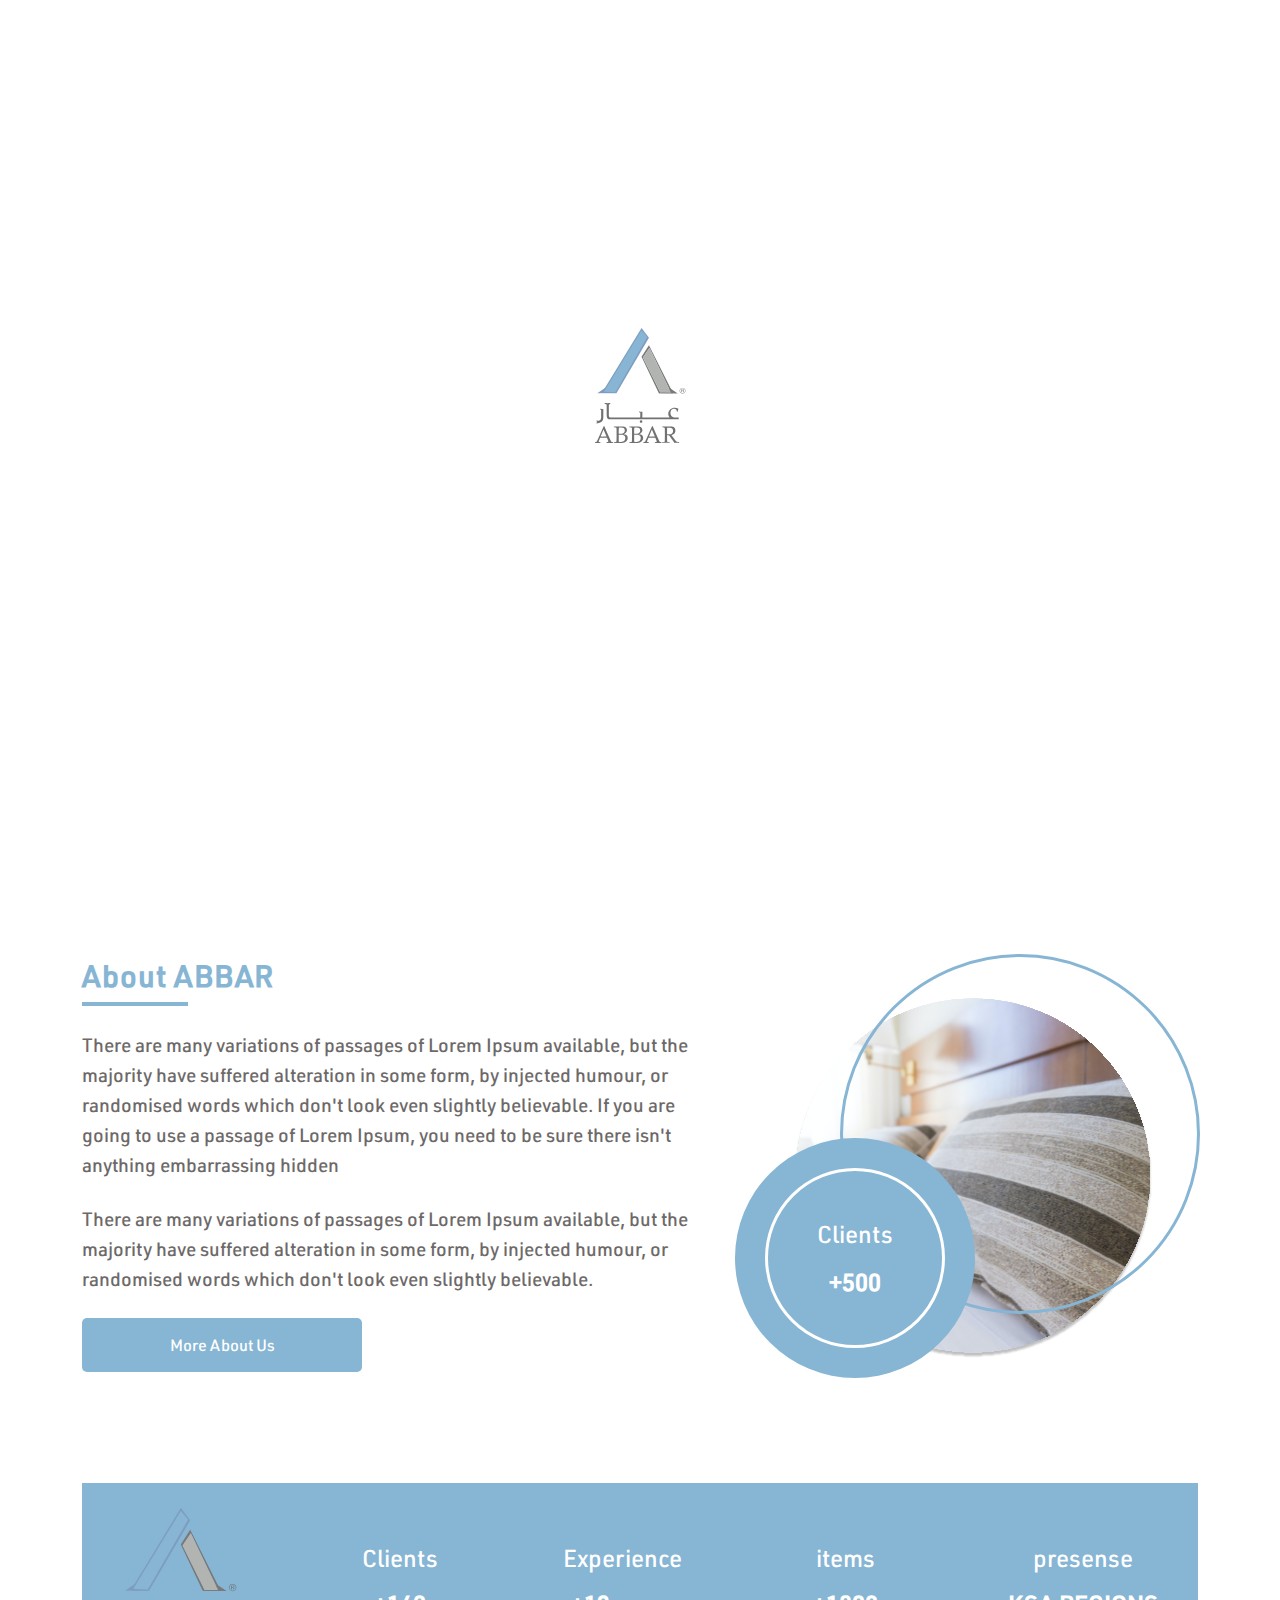
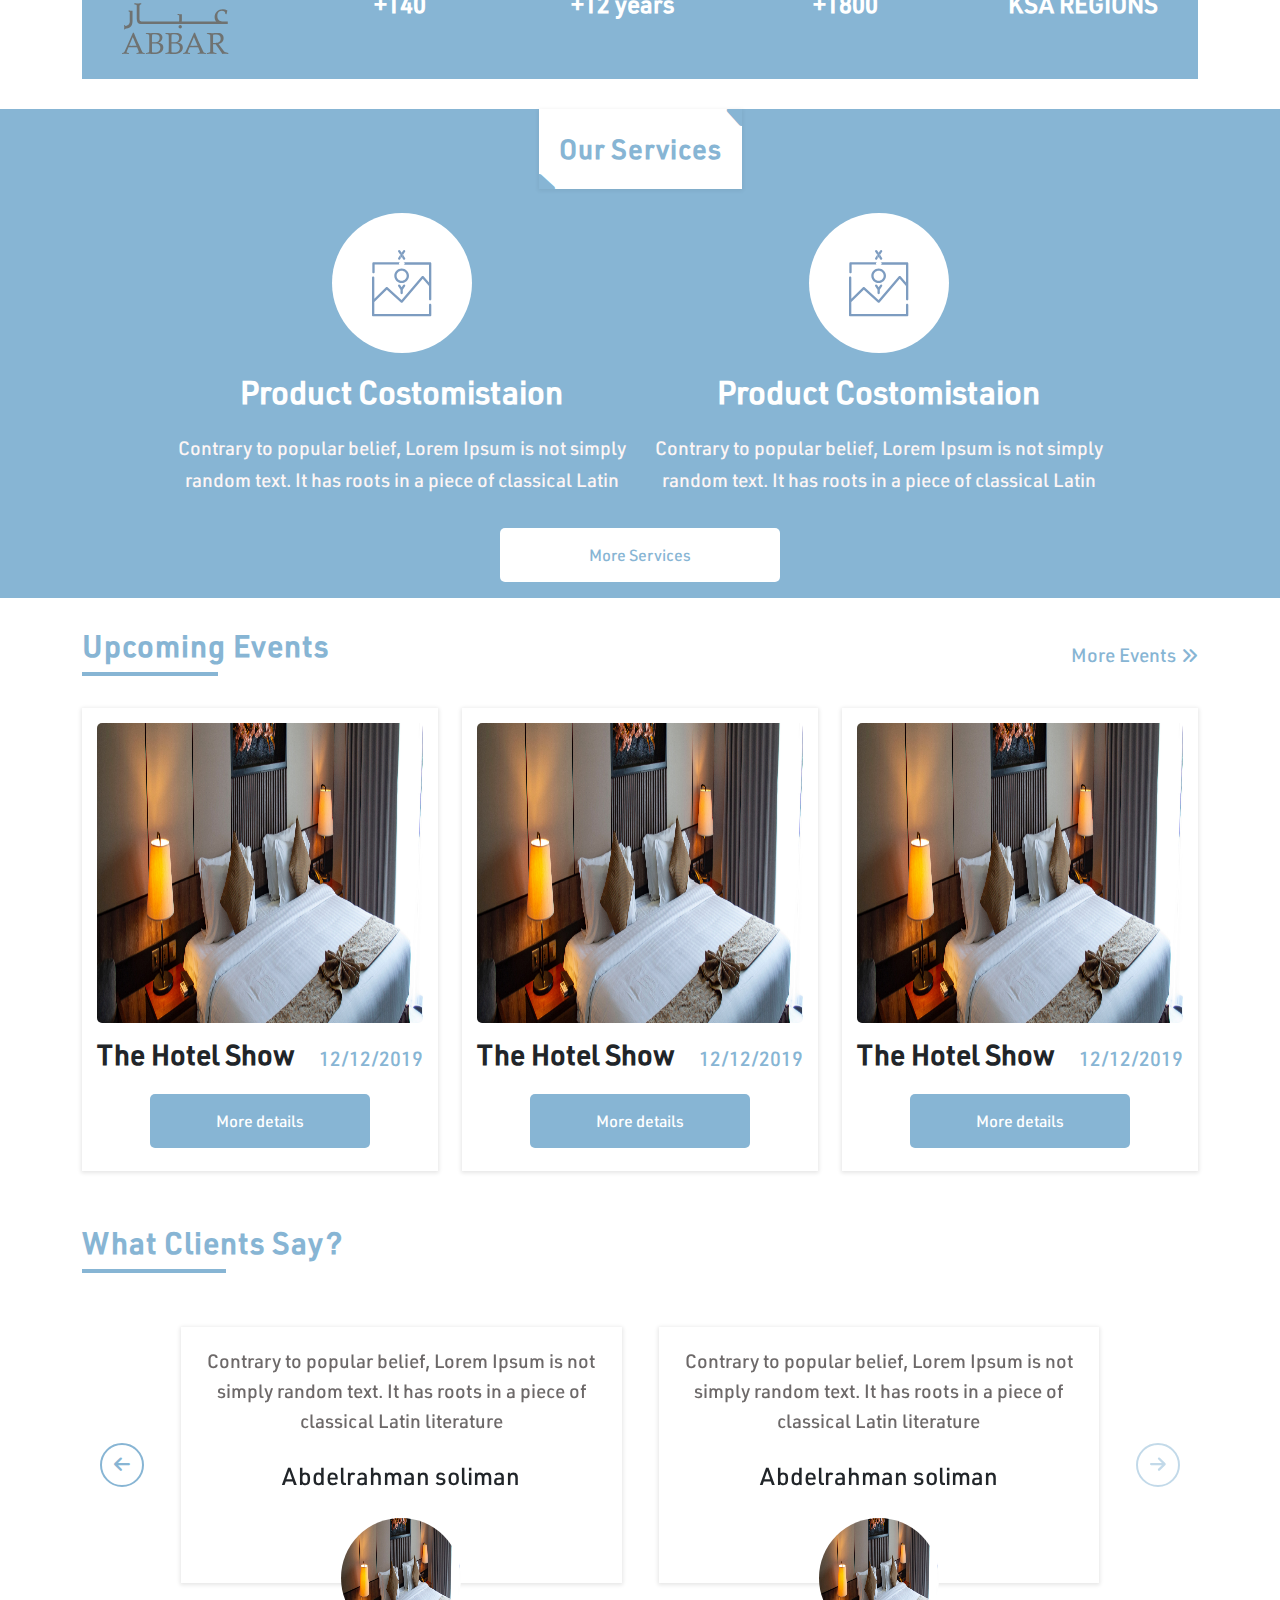
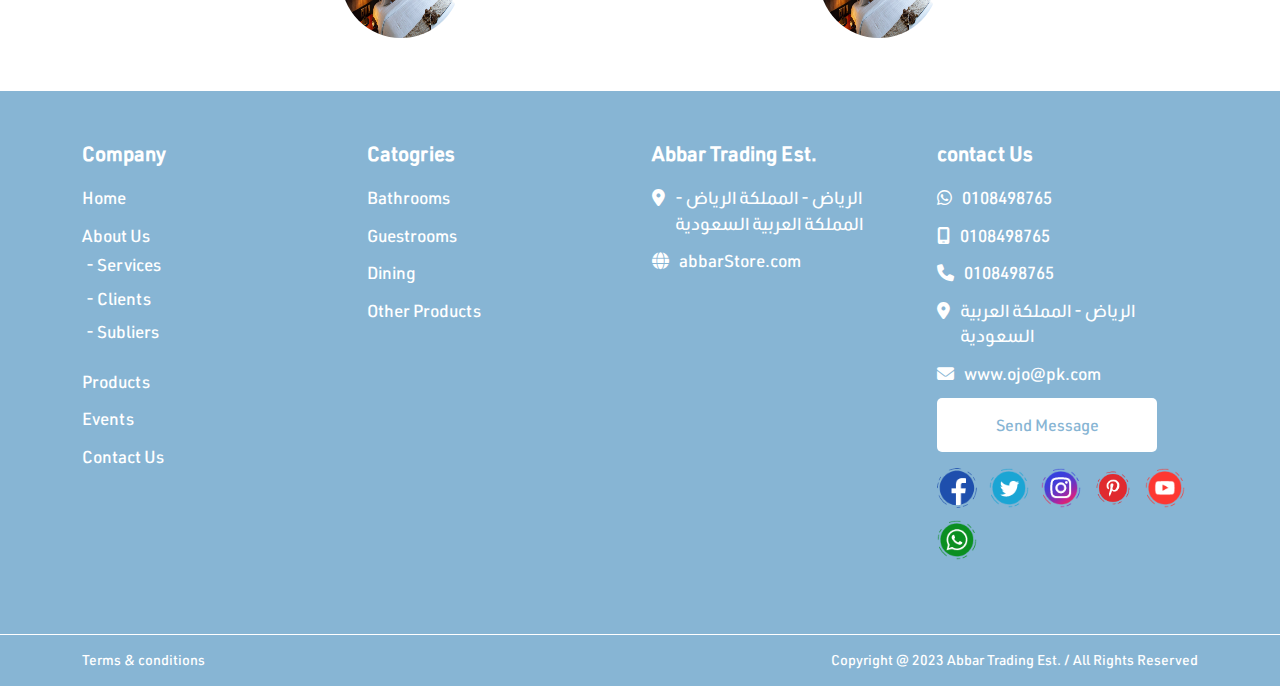
<file: index.html>
<!DOCTYPE html>
<html lang="en">
  <head>
    <meta charset="UTF-8" />
    <meta name="viewport" content="width=device-width, initial-scale=1.0" />
    <link
      rel="stylesheet"
      href="https://cdnjs.cloudflare.com/ajax/libs/font-awesome/6.2.0/css/all.min.css"
    />
    <link rel="stylesheet" href="css/bootstrap.min.css.map" />
    <link rel="stylesheet" href="css/bootstrap.min.css" />
    <link rel="stylesheet" href="css/owl.theme.default.min.css" />
    <link rel="stylesheet" href="css/owl.carousel.min.css" />
    <link rel="stylesheet" href="css/style.css" />
    <!-- <link rel="stylesheet" href="css/rtl-style.css" /> -->
    <title>Abbar Website</title> 
  </head>
  <body>
    <div class="nav-layer"></div>
    <!--start loader-->
    <div class="loader">
      <div class="logo-co-p">
        <img src="imgs/Group 1.svg" alt="image" />
      </div>
      <div class="main-loader-main">
        <div class="spinner-square">
          <div class="square-1 square"></div>
          <div class="square-2 square"></div>
          <div class="square-3 square"></div>
        </div>
      </div>
    </div>
    <!--End loader-->
    <!--start header-->
    <header class="header">
      <div class="container">
        <a href="index.html" class="logo"
          ><img src="imgs/Group 1.svg" alt=""
        /></a>
        <ul class="links">
          <li><a href="index.html">Home</a></li>
          <li>
            <div class="deff-link flex-profile-d">
              About Us <i class="fa-solid fa-angle-down font14"></i>
              <ul class="my-drop-now">
                <li>
                  <a href="aboutus.html" class="flex-in-drop">
                    <div class="in-f-text">About Abbar</div>
                    <i class="fa-solid fa-angle-right"></i>
                  </a>
                </li>
                <li>
                  <a href="service.html" class="flex-in-drop">
                    <div class="in-f-text">Services</div>
                    <i class="fa-solid fa-angle-right"></i>
                  </a>
                </li>
                <li>
                  <a href="Clients.html" class="flex-in-drop">
                    <div class="in-f-text">Clients</div>
                    <i class="fa-solid fa-angle-right"></i>
                  </a>
                </li>
                <li>
                  <a href="Clients.html" class="flex-in-drop">
                    <div class="in-f-text">Suppliers</div>
                    <i class="fa-solid fa-angle-right"></i>
                  </a>
                </li>
              </ul>
            </div>
          </li>
          <li><a href="products.html">Products</a></li>
          <li><a href="events.html">Events</a></li>
          <li><a href="contactus.html">Contact Us</a></li>
        </ul>

        <div class="farm-lang-cont">
          <form action="" class="search-form nav-search">
            <input type="text" placeholder="search..." class="main-input" />
            <button type="submit" class="search-btn search-go up">
              <i class="fa-solid fa-magnifying-glass"></i>
            </button>
          </form>
          <button type="button" class="noti my-search search-mobile">
            <div class="bell-container">
              <i class="fa-solid fa-magnifying-glass"></i>
            </div>
          </button>
          <button class="main-btn sm up">عربي</button>

          <span class="coll-icon">
            <span></span>
            <span></span>
            <span></span>
          </span>
        </div>
      </div>
    </header>
    <!--end header-->
    <!--start slider-->
    <div class="slider relative-parent">
      <div class="flex-center-spe text-center">
        <h1 class="mb-4">
          importer & a wholesaler businesss Company based in Riyadh City
        </h1>
        <p class="mb-4 max-70">
          Contrary to popular belief, Lorem Ipsum is not simply random text. It
          has roots in a piece of classical Latin
        </p>
        <a href="choose-login.html" class="main-btn xl up">More About Us</a>
      </div>
      <div class="owl-carousel owl-main owl-theme">
        <div class="item">
          <img src="imgs/slider-d.png" alt="" />
        </div>
        <div class="item">
          <img src="imgs/slider-d.png" alt="" />
        </div>
        <div class="item">
          <img src="imgs/slider-d.png" alt="" />
        </div>
      </div>
    </div>
    <!--end slider-->
    <!--start about us section-->
    <div class="about-us section-pad btm">
      <div class="container mt-4">
        <div class="row">
          <div class="col-md-7 col-12 mb-3">
            <div class="left-content">
              <h2 class="main-title mb-4">About ABBAR</h2>
              <p class="main-p mb-4">
                There are many variations of passages of Lorem Ipsum available,
                but the majority have suffered alteration in some form, by
                injected humour, or randomised words which don't look even
                slightly believable. If you are going to use a passage of Lorem
                Ipsum, you need to be sure there isn't anything embarrassing
                hidden
              </p>
              <p class="main-p mb-4">
                There are many variations of passages of Lorem Ipsum available,
                but the majority have suffered alteration in some form, by
                injected humour, or randomised words which don't look even
                slightly believable.
              </p>
              <button class="main-btn xl up">More About Us</button>
            </div>
          </div>
          <div class="col-md-5 col-12 relative-parent">
            <div class="right-animate">
              <img src="imgs/Ellipse 4.svg" class="abs-animate-img" alt="img" />
              <div class="abs-animate"></div>
              <div class="abs-sm-animate">
                <div class="abs-inner">
                  <div class="clients">Clients</div>
                  <div class="clients-num">+500</div>
                </div>
              </div>
            </div>
          </div>
        </div>
      </div>
    </div>

    <!--end about us section-->
    <!--start statistics section-->
    <div class="section-pad">
      <div class="container">
        <div class="stats">
          <div class="stats-row align-items-center">
            <div class="img-nyms-container">
              <img src="imgs/Group 1.svg" alt="" />
            </div>

            <div class="nums-main">
              <div>Clients</div>
              <div class="font-bold">+140</div>
            </div>

            <div class="nums-main">
              <div>Experience</div>
              <div class="font-bold">+12 years</div>
            </div>

            <div class="nums-main">
              <div>items</div>
              <div class="font-bold">+1800</div>
            </div>

            <div class="nums-main">
              <div>presense</div>
              <div class="font-bold">KSA REGIONS</div>
            </div>
          </div>
        </div>
      </div>
    </div>
    <!--end statistics section-->
    <!--start section our services-->
    <div class="our-services">
      <div class="container">
        <div class="col-md-10 margin-auto">
          <div class="flex-group-me mb-4">
            <div class="main-big-title">
              <div class="abs-Tra"><i class="fa-solid fa-play"></i></div>
              Our Services
              <div class="abs-Tra2"><i class="fa-solid fa-play"></i></div>
            </div>
          </div>

          <div class="row">
            <div class="col-md-6 col-12 mb-3">
              <div class="single-service">
                <div class="img-cont-service">
                  <img src="imgs/Group 97874.svg" alt="" />
                </div>
                <h2 class="font-bold mb-0">Product Costomistaion</h2>
                <p class="main-w-p">
                  Contrary to popular belief, Lorem Ipsum is not simply random
                  text. It has roots in a piece of classical Latin
                </p>
              </div>
            </div>
            <div class="col-md-6 col-12 mb-3">
              <div class="single-service">
                <div class="img-cont-service">
                  <img src="imgs/Group 97874.svg" alt="" />
                </div>
                <h2 class="font-bold mb-0">Product Costomistaion</h2>
                <p class="main-w-p">
                  Contrary to popular belief, Lorem Ipsum is not simply random
                  text. It has roots in a piece of classical Latin
                </p>
              </div>
            </div>
            <div class="flex-group-me mb-3">
              <button class="main-btn2 up2 xl">More Services</button>
            </div>
          </div>
        </div>
      </div>
    </div>
    <!--end section our services-->
    <!--start section our Events-->
    <div class="events section-pad">
      <div class="container">
        <div class="flex-between">
          <h2 class="main-title">Upcoming Events</h2>
          <a href="#" class="more-main">
            <div class="color-main">More Events</div>
            <i class="fa-solid fa-angles-right"></i>
          </a>
        </div>

        <div class="row mt-4">
          <div class="col-md-4 col-12 mb-4">
            <div class="card-main">
              <div class="img-top">
                <img src="imgs/slider-d.png" alt="image" />
              </div>
              <div class="flex-between">
                <h3 class="font-bold">The Hotel Show</h3>
                <div class="color-main date-main">12/12/2019</div>
              </div>
              <div class="flex-group-me mb-2">
                <a href="#" class="main-btn up lg">More details</a>
              </div>
            </div>
          </div>
          <div class="col-md-4 col-12 mb-4">
            <div class="card-main">
              <div class="img-top">
                <img src="imgs/slider-d.png" alt="image" />
              </div>
              <div class="flex-between">
                <h3 class="font-bold">The Hotel Show</h3>
                <div class="color-main date-main">12/12/2019</div>
              </div>
              <div class="flex-group-me mb-2">
                <a href="#" class="main-btn up lg">More details</a>
              </div>
            </div>
          </div>
          <div class="col-md-4 col-12 mb-4">
            <div class="card-main">
              <div class="img-top">
                <img src="imgs/slider-d.png" alt="image" />
              </div>
              <div class="flex-between">
                <h3 class="font-bold">The Hotel Show</h3>
                <div class="color-main date-main">12/12/2019</div>
              </div>
              <div class="flex-group-me mb-2">
                <a href="#" class="main-btn up lg">More details</a>
              </div>
            </div>
          </div>
        </div>
      </div>
    </div>
    <!--end section our Events-->
    <!--start section What client say-->
    <div class="clients">
      <div class="container">
        <h2 class="main-title mb-5">What Clients Say?</h2>
        <div class="col-md-10 margin-auto">
          <div class="slider-opinions">
            <div class="owl-carousel owl-best owl-theme">
              <div class="item">
                <div class="main-box-sh">
                  <p class="main-p valid-p">
                    Contrary to popular belief, Lorem Ipsum is not simply random
                    text. It has roots in a piece of classical Latin literature
                  </p>
                  <div class="client-name mb-4 clamp-1">
                    Abdelrahman soliman
                  </div>
                  <div class="flex-group-me spe-img-op">
                    <img
                      src="imgs/slider-d.png"
                      class="client-img"
                      alt="image"
                    />
                  </div>
                </div>
              </div>
              <div class="item">
                <div class="main-box-sh">
                  <p class="main-p valid-p">
                    Contrary to popular belief, Lorem Ipsum is not simply random
                    text. It has roots in a piece of classical Latin literature
                  </p>
                  <div class="client-name mb-4 clamp-1">
                    Abdelrahman soliman
                  </div>
                  <div class="flex-group-me spe-img-op">
                    <img
                      src="imgs/slider-d.png"
                      class="client-img"
                      alt="image"
                    />
                  </div>
                </div>
              </div>
              <div class="item">
                <div class="main-box-sh">
                  <p class="main-p valid-p">
                    Contrary to popular belief, Lorem Ipsum is not simply random
                    text. It has roots in a piece of classical Latin literature
                  </p>
                  <div class="client-name mb-4 clamp-1">
                    Abdelrahman soliman
                  </div>
                  <div class="flex-group-me spe-img-op">
                    <img
                      src="imgs/slider-d.png"
                      class="client-img"
                      alt="image"
                    />
                  </div>
                </div>
              </div>
            </div>
          </div>
        </div>
      </div>
    </div>
    <!--end section What client say-->
    <!--start footer-->
    <footer class="footer mt-5">
      <div class="main-footer">
        <div class="container">
          <div class="row">
            <div class="col-lg-3 col-md-6 col-12 mb-4">
              <div class="footer-colomn-me">
                <h6>Company</h6>
                <ul>
                  <li>
                    <a href="store.html">
                      <div class="my-l">Home</div>
                    </a>
                  </li>
                  <li>
                    <a href="store.html">
                      <div class="my-l">About Us</div>
                    </a>
                    <ul class="p-1 no-margin">
                      <li><a href="#" class="spe-sm-link">- Services</a></li>
                      <li><a href="#" class="spe-sm-link">- Clients</a></li>
                      <li><a href="#" class="spe-sm-link">- Subliers</a></li>
                    </ul>
                  </li>
                  <li>
                    <a href="store.html">
                      <div class="my-l">Products</div>
                    </a>
                  </li>
                  <li>
                    <a href="store.html">
                      <div class="my-l">Events</div>
                    </a>
                  </li>
                  <li>
                    <a href="store.html">
                      <div class="my-l">Contact Us</div>
                    </a>
                  </li>
                </ul>
              </div>
            </div>
            <div class="col-lg-3 col-md-6 col-12 mb-4">
              <div class="footer-colomn-me">
                <h6>Catogries</h6>
                <ul>
                  <li>
                    <a href="store.html">
                      <div class="my-l">Bathrooms</div>
                    </a>
                  </li>
                  <li>
                    <a href="store.html">
                      <div class="my-l">Guestrooms</div>
                    </a>
                  </li>
                  <li>
                    <a href="store.html">
                      <div class="my-l">Dining</div>
                    </a>
                  </li>
                  <li>
                    <a href="store.html">
                      <div class="my-l">Other Products</div>
                    </a>
                  </li>
                </ul>
              </div>
            </div>
            <div class="col-lg-3 col-md-6 col-12 mb-4">
              <div class="footer-colomn-me">
                <h6>Abbar Trading Est.</h6>
                <ul>
                  <li>
                    <a href="#"
                      ><div class="dot-foot-icon">
                        <i class="fa-solid fa-location-dot"></i>
                      </div>
                      <div class="my-l">
                        الرياض - المملكة الرياض - المملكة العربية السعودية
                      </div>
                    </a>
                  </li>
                  <li>
                    <a href="#"
                      ><div class="dot-foot-icon">
                        <i class="fa-solid fa-globe"></i>
                      </div>
                      <div class="my-l">abbarStore.com</div>
                    </a>
                  </li>
                </ul>
              </div>
            </div>
            <div class="col-lg-3 col-md-6 col-12 mb-4">
              <div class="footer-colomn-me">
                <h6>contact Us</h6>
                <ul>
                  <li>
                    <a href="https://wa.me/0108498765"
                      ><div class="dot-foot-icon">
                        <i class="fa-brands fa-whatsapp"></i>
                      </div>
                      <div class="my-l">0108498765</div>
                    </a>
                  </li>
                  <li>
                    <a href="tel:01097054537"
                      ><div class="dot-foot-icon">
                        <i class="fa-solid fa-mobile-screen"></i>
                      </div>
                      <div class="my-l">0108498765</div>
                    </a>
                  </li>
                  <li>
                    <a href="tel:01097054537"
                      ><div class="dot-foot-icon">
                        <i class="fa-solid fa-phone"></i>
                      </div>
                      <div class="my-l">0108498765</div>
                    </a>
                  </li>
                  <li>
                    <a href="#"
                      ><div class="dot-foot-icon">
                        <i class="fa-solid fa-location-dot"></i>
                      </div>
                      <div class="my-l">الرياض - المملكة العربية السعودية</div>
                    </a>
                  </li>

                  <li>
                    <a href="mailto:solia@info.sa"
                      ><div class="dot-foot-icon">
                        <i class="fa-solid fa-envelope"></i>
                      </div>
                      <div class="my-l">www.ojo@pk.com</div>
                    </a>
                  </li>
                  <li>
                    <a href="contact.html" class="main-btn2 up2 lg"
                      >Send Message
                    </a>
                  </li>

                  <div class="flex-socials mt-3">
                    <a href="#"><img src="imgs/Group 4477.png" alt="" /></a>
                    <a href="#"><img src="imgs/Group 4479.png" alt="" /></a>
                    <a href="#"><img src="imgs/Group 4482.png" alt="" /></a>
                    <a href="#"><img src="imgs/Group 4484.png" alt="" /></a>
                    <a href="#"><img src="imgs/Group 4496.png" alt="" /></a>
                    <a href="#"> <img src="imgs/Group 4498.png" alt="" /></a>
                  </div>
                </ul>
              </div>
            </div>
          </div>
        </div>
      </div>
      <div class="down-footer">
        <div class="container">
          <div class="down-footer-r font14">Terms & conditions</div>
          <div class="down-footer-l font14">
            Copyright @ 2023 Abbar Trading Est. / All Rights Reserved
          </div>
        </div>
      </div>
    </footer>

    <script src="js/jquery-3.5.1.min.js"></script>
    <script src="js/bootstrap.min.js"></script>
    <script src="js/owl.carousel.min.js"></script>
    <script src="js/main.js"></script>
    <!--owl carousel in header-->
    <script>
      $(".owl-main").owlCarousel({
        loop: true,
        margin: 0,
        nav: true,
        dots: true,
        rtl: true,
        autoplay: true,
        autoplayTimeout: 5000,
        autoplaySpeed: 1500,
        smartSpeed: 1500,
        lazyLoad: true,

        center: true,
        navText: [
          "<span class='fa-solid fa-chevron-right'></span>",
          "<span class='fa-solid fa-chevron-left'></span>",
        ],

        responsive: {
          0: {
            items: 1,
          },
          600: {
            items: 1,
          },
          1000: {
            items: 1,
          },
        },
      });
    </script>
    <!--owl carousel opinions-->
    <script>
      $(".owl-best").owlCarousel({
        loop: false,
        margin: 25,
        nav: true,
        dots: false,
        rtl: true,
        autoplay: true,
        autoplayTimeout: 5000,
        autoplaySpeed: 1500,
        smartSpeed: 1500,
        lazyLoad: true,
        navText: [
          "<span class='fa-solid fa-arrow-right'></span>",
          "<span class='fa-solid fa-arrow-left'></span>",
        ],

        responsive: {
          0: {
            items: 1,
          },
          600: {
            items: 2,
          },
          1000: {
            items: 2,
          },
        },
      });
    </script>
  </body>
</html>
</file>
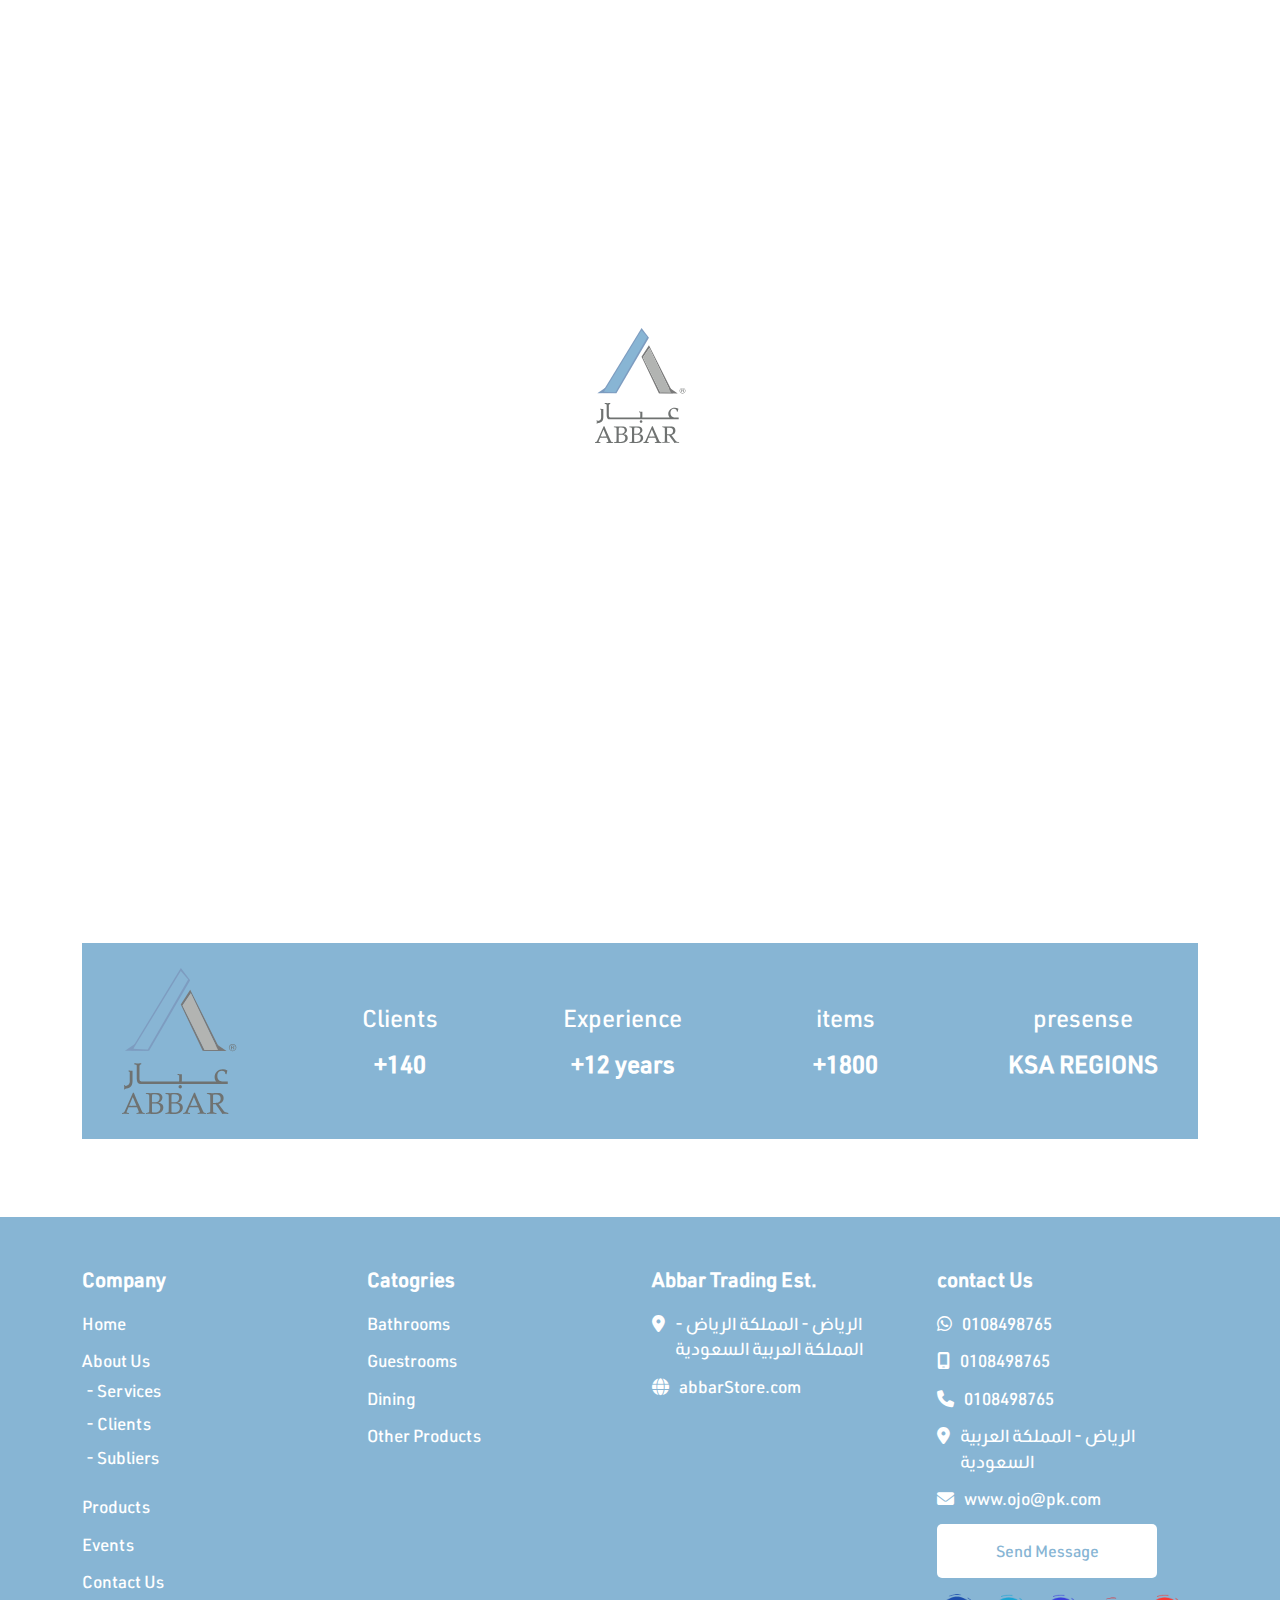
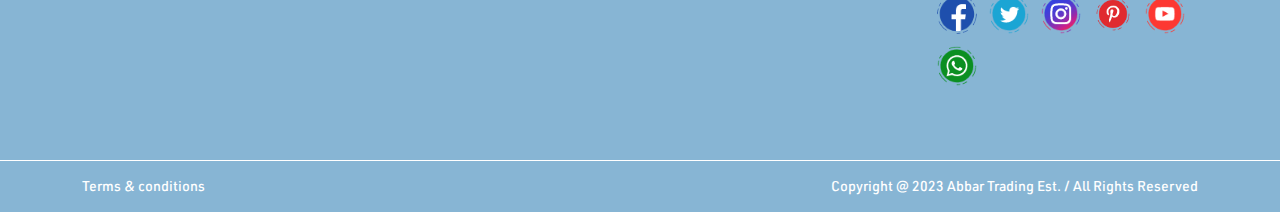
<file: aboutus.html>
<!DOCTYPE html>
<html lang="en">
  <head>
    <meta charset="UTF-8" />
    <meta name="viewport" content="width=device-width, initial-scale=1.0" />
    <link
      rel="stylesheet"
      href="https://cdnjs.cloudflare.com/ajax/libs/font-awesome/6.2.0/css/all.min.css"
    />
    <link rel="stylesheet" href="css/bootstrap.min.css.map" />
    <link rel="stylesheet" href="css/bootstrap.min.css" />
    <link rel="stylesheet" href="css/owl.theme.default.min.css" />
    <link rel="stylesheet" href="css/owl.carousel.min.css" />
    <link rel="stylesheet" href="css/style.css" />
    <title>Abbar Website</title>
  </head>
  <body>
    <div class="nav-layer"></div>
    <!--start loader-->
    <div class="loader">
      <div class="logo-co-p">
        <img src="imgs/Group 1.svg" alt="image" />
      </div>
      <div class="main-loader-main">
        <div class="spinner-square">
          <div class="square-1 square"></div>
          <div class="square-2 square"></div>
          <div class="square-3 square"></div>
        </div>
      </div>
    </div>
    <!--End loader-->
    <!--start header-->
    <header class="header">
      <div class="container">
        <a href="index.html" class="logo"
          ><img src="imgs/Group 1.svg" alt=""
        /></a>
        <ul class="links">
          <li><a href="index.html">Home</a></li>
          <li>
            <div class="deff-link flex-profile-d">
              About Us <i class="fa-solid fa-angle-down font14"></i>
              <ul class="my-drop-now">
                <li>
                  <a href="aboutus.html" class="flex-in-drop">
                    <div class="in-f-text">About Abbar</div>
                    <i class="fa-solid fa-angle-right"></i>
                  </a>
                </li>
                <li>
                  <a href="service.html" class="flex-in-drop">
                    <div class="in-f-text">Services</div>
                    <i class="fa-solid fa-angle-right"></i>
                  </a>
                </li>
                <li>
                  <a href="Clients.html" class="flex-in-drop">
                    <div class="in-f-text">Clients</div>
                    <i class="fa-solid fa-angle-right"></i>
                  </a>
                </li>
                <li>
                  <a href="Clients.html" class="flex-in-drop">
                    <div class="in-f-text">Suppliers</div>
                    <i class="fa-solid fa-angle-right"></i>
                  </a>
                </li>
              </ul>
            </div>
          </li>
          <li><a href="products.html">Products</a></li>
          <li><a href="events.html">Events</a></li>
          <li><a href="contactus.html">Contact Us</a></li>
        </ul>

        <div class="farm-lang-cont">
          <form action="" class="search-form nav-search">
            <input type="text" placeholder="search..." class="main-input" />
            <button type="submit" class="search-btn search-go up">
              <i class="fa-solid fa-magnifying-glass"></i>
            </button>
          </form>
          <button type="button" class="noti my-search search-mobile">
            <div class="bell-container">
              <i class="fa-solid fa-magnifying-glass"></i>
            </div>
          </button>
          <button class="main-btn sm up">عربي</button>

          <span class="coll-icon">
            <span></span>
            <span></span>
            <span></span>
          </span>
        </div>
      </div>
    </header>
    <!--end header-->
    <!--start about us section-->
    <div class="about-us section-pad btm">
      <div class="container mt-4">
        <div class="row">
          <div class="col-md-7 col-12 mb-3">
            <div class="left-content">
              <h2 class="main-title mb-4">About ABBAR</h2>
              <p class="main-p mb-4">
                There are many variations of passages of Lorem Ipsum available,
                but the majority have suffered alteration in some form, by
                injected humour, or randomised words which don't look even
                slightly believable. If you are going to use a passage of Lorem
                Ipsum, you need to be sure there isn't anything embarrassing
                hidden
              </p>
              <p class="main-p mb-4">
                There are many variations of passages of Lorem Ipsum available,
                but the majority have suffered alteration in some form, by
                injected humour, or randomised words which don't look even
                slightly believable.
              </p>
              <button class="main-btn xl up">More About Us</button>
            </div>
          </div>
          <div class="col-md-5 col-12 relative-parent">
            <div class="right-animate">
              <img src="imgs/Ellipse 4.svg" class="abs-animate-img" alt="img" />
              <div class="abs-animate"></div>
              <div class="abs-sm-animate">
                <div class="abs-inner">
                  <div class="clients">Clients</div>
                  <div class="clients-num">+500</div>
                </div>
              </div>
            </div>
          </div>
        </div>
      </div>
    </div>

    <div class="text-about">
      <div class="container">
        <p class="main-p text-center mb-4">
          simply dummy text of the printing and typesetting industry. Lorem
          Ipsum has been the industry's standard dummy text ever since the
          1500s, when an unknown printer took a galley of type and scrambled it
          to make a type specimen book
        </p>
        <p class="main-p text-center mb-4">
          simply dummy text of the printing and typesetting industry. Lorem
          Ipsum has been the industry's standard dummy text ever since the
          1500s, when an unknown printer took a galley of type and scrambled it
          to make a type specimen book
        </p>
        <p class="main-p text-center mb-4">
          simply dummy text of the printing and typesetting industry. Lorem
          Ipsum has been the industry's standard dummy text ever since the
          1500s, when an unknown printer took a galley of type and scrambled it
          to make a type specimen book
        </p>
      </div>
    </div>

    <!--end about us section-->
    <!--start statistics section-->
    <div class="section-pad">
      <div class="container">
        <div class="stats">
          <div class="stats-row align-items-center">
            <div class="img-nyms-container">
              <img src="imgs/Group 1.svg" alt="" />
            </div>

            <div class="nums-main">
              <div>Clients</div>
              <div class="font-bold">+140</div>
            </div>

            <div class="nums-main">
              <div>Experience</div>
              <div class="font-bold">+12 years</div>
            </div>

            <div class="nums-main">
              <div>items</div>
              <div class="font-bold">+1800</div>
            </div>

            <div class="nums-main">
              <div>presense</div>
              <div class="font-bold">KSA REGIONS</div>
            </div>
          </div>
        </div>
      </div>
    </div>
    <!--end statistics section-->

    <!--start footer-->
    <footer class="footer mt-5">
      <div class="main-footer">
        <div class="container">
          <div class="row">
            <div class="col-lg-3 col-md-6 col-12 mb-4">
              <div class="footer-colomn-me">
                <h6>Company</h6>
                <ul>
                  <li>
                    <a href="store.html">
                      <div class="my-l">Home</div>
                    </a>
                  </li>
                  <li>
                    <a href="store.html">
                      <div class="my-l">About Us</div>
                    </a>
                    <ul class="p-1 no-margin">
                      <li><a href="#" class="spe-sm-link">- Services</a></li>
                      <li><a href="#" class="spe-sm-link">- Clients</a></li>
                      <li><a href="#" class="spe-sm-link">- Subliers</a></li>
                    </ul>
                  </li>
                  <li>
                    <a href="store.html">
                      <div class="my-l">Products</div>
                    </a>
                  </li>
                  <li>
                    <a href="store.html">
                      <div class="my-l">Events</div>
                    </a>
                  </li>
                  <li>
                    <a href="store.html">
                      <div class="my-l">Contact Us</div>
                    </a>
                  </li>
                </ul>
              </div>
            </div>
            <div class="col-lg-3 col-md-6 col-12 mb-4">
              <div class="footer-colomn-me">
                <h6>Catogries</h6>
                <ul>
                  <li>
                    <a href="store.html">
                      <div class="my-l">Bathrooms</div>
                    </a>
                  </li>
                  <li>
                    <a href="store.html">
                      <div class="my-l">Guestrooms</div>
                    </a>
                  </li>
                  <li>
                    <a href="store.html">
                      <div class="my-l">Dining</div>
                    </a>
                  </li>
                  <li>
                    <a href="store.html">
                      <div class="my-l">Other Products</div>
                    </a>
                  </li>
                </ul>
              </div>
            </div>
            <div class="col-lg-3 col-md-6 col-12 mb-4">
              <div class="footer-colomn-me">
                <h6>Abbar Trading Est.</h6>
                <ul>
                  <li>
                    <a href="#"
                      ><div class="dot-foot-icon">
                        <i class="fa-solid fa-location-dot"></i>
                      </div>
                      <div class="my-l">
                        الرياض - المملكة الرياض - المملكة العربية السعودية
                      </div>
                    </a>
                  </li>
                  <li>
                    <a href="#"
                      ><div class="dot-foot-icon">
                        <i class="fa-solid fa-globe"></i>
                      </div>
                      <div class="my-l">abbarStore.com</div>
                    </a>
                  </li>
                </ul>
              </div>
            </div>
            <div class="col-lg-3 col-md-6 col-12 mb-4">
              <div class="footer-colomn-me">
                <h6>contact Us</h6>
                <ul>
                  <li>
                    <a href="https://wa.me/0108498765"
                      ><div class="dot-foot-icon">
                        <i class="fa-brands fa-whatsapp"></i>
                      </div>
                      <div class="my-l">0108498765</div>
                    </a>
                  </li>
                  <li>
                    <a href="tel:01097054537"
                      ><div class="dot-foot-icon">
                        <i class="fa-solid fa-mobile-screen"></i>
                      </div>
                      <div class="my-l">0108498765</div>
                    </a>
                  </li>
                  <li>
                    <a href="tel:01097054537"
                      ><div class="dot-foot-icon">
                        <i class="fa-solid fa-phone"></i>
                      </div>
                      <div class="my-l">0108498765</div>
                    </a>
                  </li>
                  <li>
                    <a href="#"
                      ><div class="dot-foot-icon">
                        <i class="fa-solid fa-location-dot"></i>
                      </div>
                      <div class="my-l">الرياض - المملكة العربية السعودية</div>
                    </a>
                  </li>

                  <li>
                    <a href="mailto:solia@info.sa"
                      ><div class="dot-foot-icon">
                        <i class="fa-solid fa-envelope"></i>
                      </div>
                      <div class="my-l">www.ojo@pk.com</div>
                    </a>
                  </li>
                  <li>
                    <a href="contact.html" class="main-btn2 up2 lg"
                      >Send Message
                    </a>
                  </li>

                  <div class="flex-socials mt-3">
                    <a href="#"><img src="imgs/Group 4477.png" alt="" /></a>
                    <a href="#"><img src="imgs/Group 4479.png" alt="" /></a>
                    <a href="#"><img src="imgs/Group 4482.png" alt="" /></a>
                    <a href="#"><img src="imgs/Group 4484.png" alt="" /></a>
                    <a href="#"><img src="imgs/Group 4496.png" alt="" /></a>
                    <a href="#"> <img src="imgs/Group 4498.png" alt="" /></a>
                  </div>
                </ul>
              </div>
            </div>
          </div>
        </div>
      </div>
      <div class="down-footer">
        <div class="container">
          <div class="down-footer-r font14">Terms & conditions</div>
          <div class="down-footer-l font14">
            Copyright @ 2023 Abbar Trading Est. / All Rights Reserved
          </div>
        </div>
      </div>
    </footer>

    <script src="js/jquery-3.5.1.min.js"></script>
    <script src="js/bootstrap.min.js"></script>
    <script src="js/owl.carousel.min.js"></script>
    <script src="js/main.js"></script>
  </body>
</html>
</file>
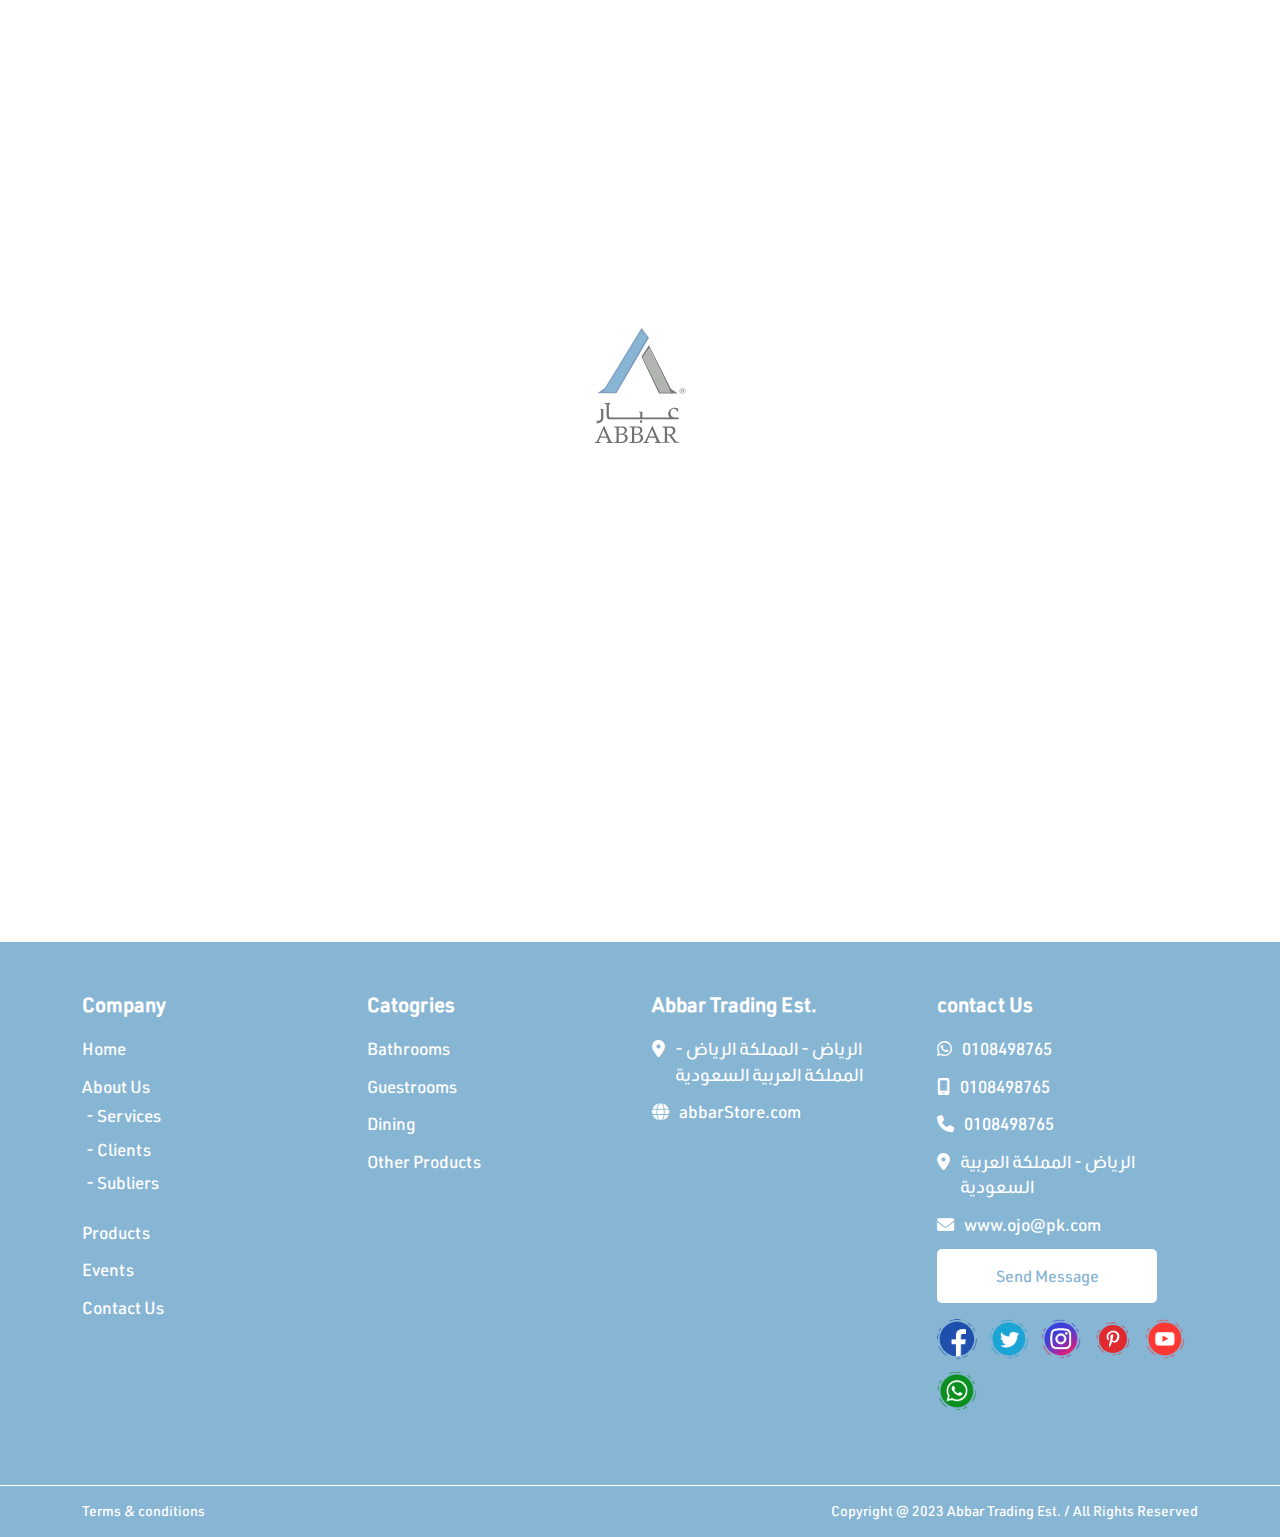
<file: Clients.html>
<!DOCTYPE html>
<html lang="en">
  <head>
    <meta charset="UTF-8" />
    <meta name="viewport" content="width=device-width, initial-scale=1.0" />
    <link
      rel="stylesheet"
      href="https://cdnjs.cloudflare.com/ajax/libs/font-awesome/6.2.0/css/all.min.css"
    />
    <link rel="stylesheet" href="css/bootstrap.min.css.map" />
    <link rel="stylesheet" href="css/bootstrap.min.css" />
    <link rel="stylesheet" href="css/owl.theme.default.min.css" />
    <link rel="stylesheet" href="css/owl.carousel.min.css" />
    <link rel="stylesheet" href="css/style.css" />
    <title>Abbar Website</title>
  </head>
  <body>
    <div class="nav-layer"></div>
    <!--start loader-->
    <div class="loader">
      <div class="logo-co-p">
        <img src="imgs/Group 1.svg" alt="image" />
      </div>
      <div class="main-loader-main">
        <div class="spinner-square">
          <div class="square-1 square"></div>
          <div class="square-2 square"></div>
          <div class="square-3 square"></div>
        </div>
      </div>
    </div>
    <!--End loader-->
    <!--start header-->
    <header class="header">
      <div class="container">
        <a href="index.html" class="logo"
          ><img src="imgs/Group 1.svg" alt=""
        /></a>
        <ul class="links">
          <li><a href="index.html">Home</a></li>
          <li>
            <div class="deff-link flex-profile-d">
              About Us <i class="fa-solid fa-angle-down font14"></i>
              <ul class="my-drop-now">
                <li>
                  <a href="aboutus.html" class="flex-in-drop">
                    <div class="in-f-text">About Abbar</div>
                    <i class="fa-solid fa-angle-right"></i>
                  </a>
                </li>
                <li>
                  <a href="service.html" class="flex-in-drop">
                    <div class="in-f-text">Services</div>
                    <i class="fa-solid fa-angle-right"></i>
                  </a>
                </li>
                <li>
                  <a href="Clients.html" class="flex-in-drop">
                    <div class="in-f-text">Clients</div>
                    <i class="fa-solid fa-angle-right"></i>
                  </a>
                </li>
                <li>
                  <a href="Clients.html" class="flex-in-drop">
                    <div class="in-f-text">Suppliers</div>
                    <i class="fa-solid fa-angle-right"></i>
                  </a>
                </li>
              </ul>
            </div>
          </li>
          <li><a href="products.html">Products</a></li>
          <li><a href="events.html">Events</a></li>
          <li><a href="contactus.html">Contact Us</a></li>
        </ul>

        <div class="farm-lang-cont">
          <form action="" class="search-form nav-search">
            <input type="text" placeholder="search..." class="main-input" />
            <button type="submit" class="search-btn search-go up">
              <i class="fa-solid fa-magnifying-glass"></i>
            </button>
          </form>
          <button type="button" class="noti my-search search-mobile">
            <div class="bell-container">
              <i class="fa-solid fa-magnifying-glass"></i>
            </div>
          </button>
          <button class="main-btn sm up">عربي</button>

          <span class="coll-icon">
            <span></span>
            <span></span>
            <span></span>
          </span>
        </div>
      </div>
    </header>
    <!--end header-->
    <!--start section contact us-->
    <div class="section-pad contact-us">
      <div class="container">
        <h2 class="main-title mb-5">Our Clients</h2>
        <div class="col-md-8 col-12 margin-auto">
          <p class="main-p mb-4 text-center">
            simply dummy text of the printing and typesetting industry. Lorem
            Ipsum has been the industry's standard dummy text ever since the
            1500s, when an unknown printer took a galley of type and scrambled
            it to make a type specimen book
          </p>
        </div>

        <div class="row mt-5">
          <div class="col-md-4 mb-4">
            <div class="client-box">
              <img src="imgs/Rectangle.svg" alt="image" />
            </div>
          </div>
          <div class="col-md-4 mb-4">
            <div class="client-box">
              <img src="imgs/Rectangle-3.svg" alt="image" />
            </div>
          </div>
          <div class="col-md-4 mb-4">
            <div class="client-box">
              <img src="imgs/Rectangle-2.svg" alt="image" />
            </div>
          </div>
          <div class="col-md-4 mb-4">
            <div class="client-box">
              <img src="imgs/Rectangle-1.svg" alt="image" />
            </div>
          </div>
        </div>
      </div>
    </div>
    <!--end section contact us-->

    <!--start footer-->
    <footer class="footer mt-5">
      <div class="main-footer">
        <div class="container">
          <div class="row">
            <div class="col-lg-3 col-md-6 col-12 mb-4">
              <div class="footer-colomn-me">
                <h6>Company</h6>
                <ul>
                  <li>
                    <a href="store.html">
                      <div class="my-l">Home</div>
                    </a>
                  </li>
                  <li>
                    <a href="store.html">
                      <div class="my-l">About Us</div>
                    </a>
                    <ul class="p-1 no-margin">
                      <li><a href="#" class="spe-sm-link">- Services</a></li>
                      <li><a href="#" class="spe-sm-link">- Clients</a></li>
                      <li><a href="#" class="spe-sm-link">- Subliers</a></li>
                    </ul>
                  </li>
                  <li>
                    <a href="store.html">
                      <div class="my-l">Products</div>
                    </a>
                  </li>
                  <li>
                    <a href="store.html">
                      <div class="my-l">Events</div>
                    </a>
                  </li>
                  <li>
                    <a href="store.html">
                      <div class="my-l">Contact Us</div>
                    </a>
                  </li>
                </ul>
              </div>
            </div>
            <div class="col-lg-3 col-md-6 col-12 mb-4">
              <div class="footer-colomn-me">
                <h6>Catogries</h6>
                <ul>
                  <li>
                    <a href="store.html">
                      <div class="my-l">Bathrooms</div>
                    </a>
                  </li>
                  <li>
                    <a href="store.html">
                      <div class="my-l">Guestrooms</div>
                    </a>
                  </li>
                  <li>
                    <a href="store.html">
                      <div class="my-l">Dining</div>
                    </a>
                  </li>
                  <li>
                    <a href="store.html">
                      <div class="my-l">Other Products</div>
                    </a>
                  </li>
                </ul>
              </div>
            </div>
            <div class="col-lg-3 col-md-6 col-12 mb-4">
              <div class="footer-colomn-me">
                <h6>Abbar Trading Est.</h6>
                <ul>
                  <li>
                    <a href="#"
                      ><div class="dot-foot-icon">
                        <i class="fa-solid fa-location-dot"></i>
                      </div>
                      <div class="my-l">
                        الرياض - المملكة الرياض - المملكة العربية السعودية
                      </div>
                    </a>
                  </li>
                  <li>
                    <a href="#"
                      ><div class="dot-foot-icon">
                        <i class="fa-solid fa-globe"></i>
                      </div>
                      <div class="my-l">abbarStore.com</div>
                    </a>
                  </li>
                </ul>
              </div>
            </div>
            <div class="col-lg-3 col-md-6 col-12 mb-4">
              <div class="footer-colomn-me">
                <h6>contact Us</h6>
                <ul>
                  <li>
                    <a href="https://wa.me/0108498765"
                      ><div class="dot-foot-icon">
                        <i class="fa-brands fa-whatsapp"></i>
                      </div>
                      <div class="my-l">0108498765</div>
                    </a>
                  </li>
                  <li>
                    <a href="tel:01097054537"
                      ><div class="dot-foot-icon">
                        <i class="fa-solid fa-mobile-screen"></i>
                      </div>
                      <div class="my-l">0108498765</div>
                    </a>
                  </li>
                  <li>
                    <a href="tel:01097054537"
                      ><div class="dot-foot-icon">
                        <i class="fa-solid fa-phone"></i>
                      </div>
                      <div class="my-l">0108498765</div>
                    </a>
                  </li>
                  <li>
                    <a href="#"
                      ><div class="dot-foot-icon">
                        <i class="fa-solid fa-location-dot"></i>
                      </div>
                      <div class="my-l">الرياض - المملكة العربية السعودية</div>
                    </a>
                  </li>

                  <li>
                    <a href="mailto:solia@info.sa"
                      ><div class="dot-foot-icon">
                        <i class="fa-solid fa-envelope"></i>
                      </div>
                      <div class="my-l">www.ojo@pk.com</div>
                    </a>
                  </li>
                  <li>
                    <a href="contact.html" class="main-btn2 up2 lg"
                      >Send Message
                    </a>
                  </li>

                  <div class="flex-socials mt-3">
                    <a href="#"><img src="imgs/Group 4477.png" alt="" /></a>
                    <a href="#"><img src="imgs/Group 4479.png" alt="" /></a>
                    <a href="#"><img src="imgs/Group 4482.png" alt="" /></a>
                    <a href="#"><img src="imgs/Group 4484.png" alt="" /></a>
                    <a href="#"><img src="imgs/Group 4496.png" alt="" /></a>
                    <a href="#"> <img src="imgs/Group 4498.png" alt="" /></a>
                  </div>
                </ul>
              </div>
            </div>
          </div>
        </div>
      </div>
      <div class="down-footer">
        <div class="container">
          <div class="down-footer-r font14">Terms & conditions</div>
          <div class="down-footer-l font14">
            Copyright @ 2023 Abbar Trading Est. / All Rights Reserved
          </div>
        </div>
      </div>
    </footer>

    <script src="js/jquery-3.5.1.min.js"></script>
    <script src="js/bootstrap.min.js"></script>
    <script src="js/owl.carousel.min.js"></script>
    <script src="js/main.js"></script>
  </body>
</html>
</file>
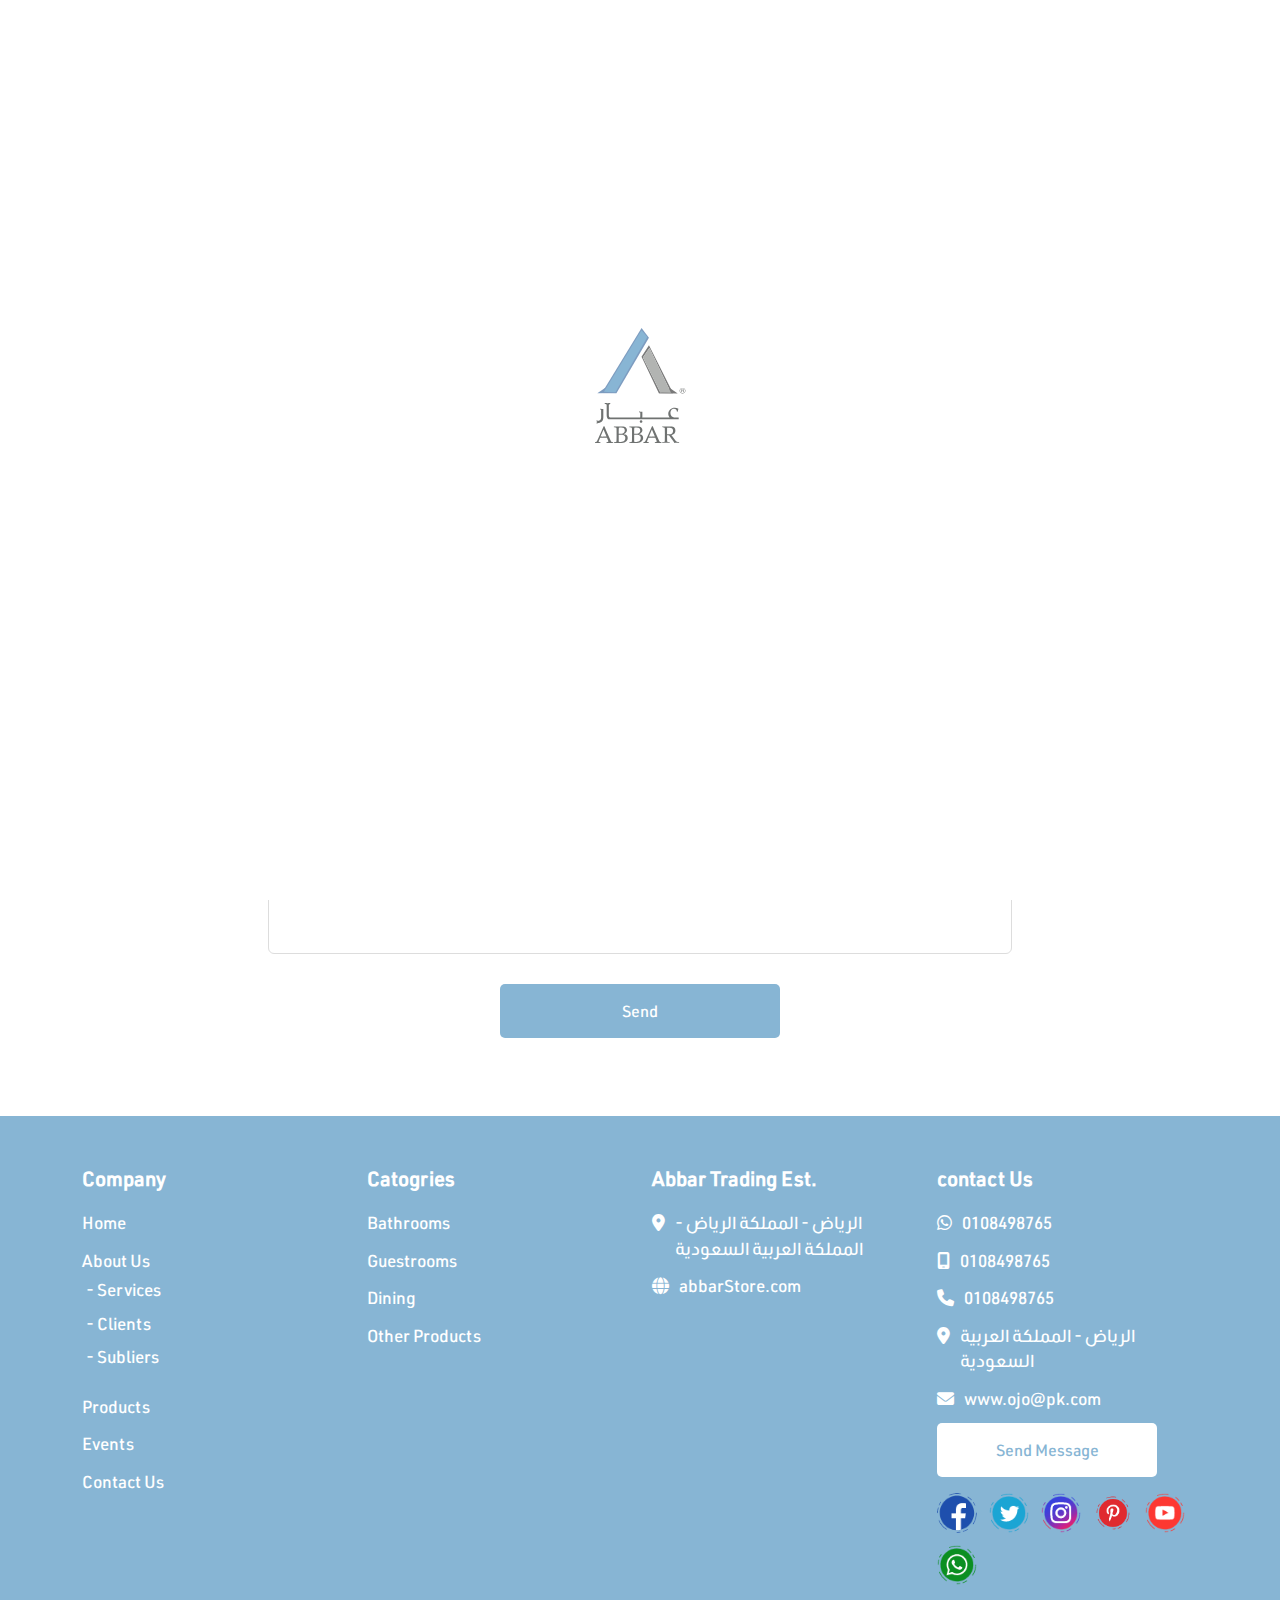
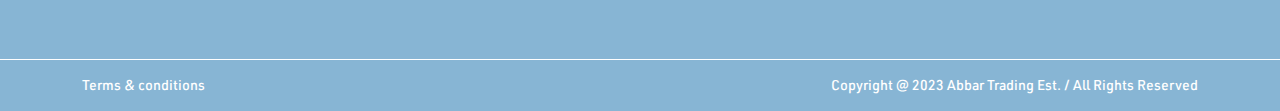
<file: contactus.html>
<!DOCTYPE html>
<html lang="en">
  <head>
    <meta charset="UTF-8" />
    <meta name="viewport" content="width=device-width, initial-scale=1.0" />
    <link
      rel="stylesheet"
      href="https://cdnjs.cloudflare.com/ajax/libs/font-awesome/6.2.0/css/all.min.css"
    />
    <link rel="stylesheet" href="css/bootstrap.min.css.map" />
    <link rel="stylesheet" href="css/bootstrap.min.css" />
    <link rel="stylesheet" href="css/owl.theme.default.min.css" />
    <link rel="stylesheet" href="css/owl.carousel.min.css" />
    <link rel="stylesheet" href="css/style.css" />
    <!-- <link rel="stylesheet" href="css/rtl-style.css" /> -->
    <title>Abbar Website</title>
  </head>
  <body>
    <div class="nav-layer"></div>
    <!--start loader-->
    <div class="loader">
      <div class="logo-co-p">
        <img src="imgs/Group 1.svg" alt="image" />
      </div>
      <div class="main-loader-main">
        <div class="spinner-square">
          <div class="square-1 square"></div>
          <div class="square-2 square"></div>
          <div class="square-3 square"></div>
        </div>
      </div>
    </div>
    <!--End loader-->
    <!--start header-->
    <header class="header">
      <div class="container">
        <a href="index.html" class="logo"
          ><img src="imgs/Group 1.svg" alt=""
        /></a>
        <ul class="links">
          <li><a href="index.html">Home</a></li>
          <li>
            <div class="deff-link flex-profile-d">
              About Us <i class="fa-solid fa-angle-down font14"></i>
              <ul class="my-drop-now">
                <li>
                  <a href="aboutus.html" class="flex-in-drop">
                    <div class="in-f-text">About Abbar</div>
                    <i class="fa-solid fa-angle-right"></i>
                  </a>
                </li>
                <li>
                  <a href="service.html" class="flex-in-drop">
                    <div class="in-f-text">Services</div>
                    <i class="fa-solid fa-angle-right"></i>
                  </a>
                </li>
                <li>
                  <a href="Clients.html" class="flex-in-drop">
                    <div class="in-f-text">Clients</div>
                    <i class="fa-solid fa-angle-right"></i>
                  </a>
                </li>
                <li>
                  <a href="Clients.html" class="flex-in-drop">
                    <div class="in-f-text">Suppliers</div>
                    <i class="fa-solid fa-angle-right"></i>
                  </a>
                </li>
              </ul>
            </div>
          </li>
          <li><a href="products.html">Products</a></li>
          <li><a href="events.html">Events</a></li>
          <li><a href="contactus.html">Contact Us</a></li>
        </ul>

        <div class="farm-lang-cont">
          <form action="" class="search-form nav-search">
            <input type="text" placeholder="search..." class="main-input" />
            <button type="submit" class="search-btn search-go up">
              <i class="fa-solid fa-magnifying-glass"></i>
            </button>
          </form>
          <button type="button" class="noti my-search search-mobile">
            <div class="bell-container">
              <i class="fa-solid fa-magnifying-glass"></i>
            </div>
          </button>
          <button class="main-btn sm up">عربي</button>

          <span class="coll-icon">
            <span></span>
            <span></span>
            <span></span>
          </span>
        </div>
      </div>
    </header>
    <!--end header-->
    <!--start section contact us-->
    <div class="section-pad contact-us">
      <div class="container">
        <h2 class="main-title mb-5">Contact Us</h2>
        <div class="col-md-8 col-12 margin-auto">
          <p class="main-p mb-4 text-center">
            simply dummy text of the printing and typesetting industry. Lorem
            Ipsum has been the industry's standard dummy text ever since the
            1500s, when an unknown printer took a galley of type and scrambled
            it to make a type specimen book
          </p>
          <div class="row mb-4">
            <div class="col-md-6 col-12 mb-4">
              <a class="flex-contact" href="https://wa.me/0108498765"
                ><div class="dot-foot-icon">
                  <i class="fa-brands fa-whatsapp"></i>
                </div>
                <div class="my-l">0108498765</div>
              </a>
            </div>
            <div class="col-md-6 col-12 mb-4">
              <a class="flex-contact" href="tel:01097054537"
                ><div class="dot-foot-icon">
                  <i class="fa-solid fa-mobile-screen"></i>
                </div>
                <div class="my-l">0108498765</div>
              </a>
            </div>
            <div class="col-md-6 col-12 mb-4">
              <a class="flex-contact" href="tel:01097054537"
                ><div class="dot-foot-icon">
                  <i class="fa-solid fa-phone"></i>
                </div>
                <div class="my-l">0108498765</div>
              </a>
            </div>

            <div class="col-md-6 col-12 mb-4">
              <a class="flex-contact" href="mailto:solia@info.sa"
                ><div class="dot-foot-icon">
                  <i class="fa-solid fa-envelope"></i>
                </div>
                <div class="my-l">www.ojo@pk.com</div>
              </a>
            </div>
          </div>
          <h3 class="font-bold color-main text-center mb-5">Send a Message</h3>
          <form action="">
            <div class="row">
              <div class="col-md-6 col-12 mb-5">
                <div class="main-input-cont">
                  <input type="text" placeholder="name" class="main-input" />
                </div>
              </div>
              <div class="col-md-6 col-12 mb-5">
                <div class="main-input-cont">
                  <input
                    type="text"
                    placeholder="Company(optional)"
                    class="main-input"
                  />
                </div>
              </div>
              <div class="col-md-6 col-12 mb-5">
                <div class="main-input-cont">
                  <input type="email" placeholder="E-mail" class="main-input" />
                </div>
              </div>
              <div class="col-md-6 col-12 mb-5">
                <div class="main-input-cont">
                  <input
                    type="number"
                    placeholder="Mopile No."
                    class="main-input"
                  />
                </div>
              </div>
              <div class="col-12 mb-4">
                <div class="main-input-cont">
                  <textarea
                    name=""
                    id=""
                    rows="6"
                    class="main-textarea"
                    placeholder="Message"
                  ></textarea>
                </div>
              </div>
              <div class="flex-group-me">
                <button type="submit" class="main-btn up xl">Send</button>
              </div>
            </div>
          </form>
        </div>
      </div>
    </div>
    <!--end section contact us-->

    <!--start footer-->
    <footer class="footer mt-5">
      <div class="main-footer">
        <div class="container">
          <div class="row">
            <div class="col-lg-3 col-md-6 col-12 mb-4">
              <div class="footer-colomn-me">
                <h6>Company</h6>
                <ul>
                  <li>
                    <a href="store.html">
                      <div class="my-l">Home</div>
                    </a>
                  </li>
                  <li>
                    <a href="store.html">
                      <div class="my-l">About Us</div>
                    </a>
                    <ul class="p-1 no-margin">
                      <li><a href="#" class="spe-sm-link">- Services</a></li>
                      <li><a href="#" class="spe-sm-link">- Clients</a></li>
                      <li><a href="#" class="spe-sm-link">- Subliers</a></li>
                    </ul>
                  </li>
                  <li>
                    <a href="store.html">
                      <div class="my-l">Products</div>
                    </a>
                  </li>
                  <li>
                    <a href="store.html">
                      <div class="my-l">Events</div>
                    </a>
                  </li>
                  <li>
                    <a href="store.html">
                      <div class="my-l">Contact Us</div>
                    </a>
                  </li>
                </ul>
              </div>
            </div>
            <div class="col-lg-3 col-md-6 col-12 mb-4">
              <div class="footer-colomn-me">
                <h6>Catogries</h6>
                <ul>
                  <li>
                    <a href="store.html">
                      <div class="my-l">Bathrooms</div>
                    </a>
                  </li>
                  <li>
                    <a href="store.html">
                      <div class="my-l">Guestrooms</div>
                    </a>
                  </li>
                  <li>
                    <a href="store.html">
                      <div class="my-l">Dining</div>
                    </a>
                  </li>
                  <li>
                    <a href="store.html">
                      <div class="my-l">Other Products</div>
                    </a>
                  </li>
                </ul>
              </div>
            </div>
            <div class="col-lg-3 col-md-6 col-12 mb-4">
              <div class="footer-colomn-me">
                <h6>Abbar Trading Est.</h6>
                <ul>
                  <li>
                    <a href="#"
                      ><div class="dot-foot-icon">
                        <i class="fa-solid fa-location-dot"></i>
                      </div>
                      <div class="my-l">
                        الرياض - المملكة الرياض - المملكة العربية السعودية
                      </div>
                    </a>
                  </li>
                  <li>
                    <a href="#"
                      ><div class="dot-foot-icon">
                        <i class="fa-solid fa-globe"></i>
                      </div>
                      <div class="my-l">abbarStore.com</div>
                    </a>
                  </li>
                </ul>
              </div>
            </div>
            <div class="col-lg-3 col-md-6 col-12 mb-4">
              <div class="footer-colomn-me">
                <h6>contact Us</h6>
                <ul>
                  <li>
                    <a href="https://wa.me/0108498765"
                      ><div class="dot-foot-icon">
                        <i class="fa-brands fa-whatsapp"></i>
                      </div>
                      <div class="my-l">0108498765</div>
                    </a>
                  </li>
                  <li>
                    <a href="tel:01097054537"
                      ><div class="dot-foot-icon">
                        <i class="fa-solid fa-mobile-screen"></i>
                      </div>
                      <div class="my-l">0108498765</div>
                    </a>
                  </li>
                  <li>
                    <a href="tel:01097054537"
                      ><div class="dot-foot-icon">
                        <i class="fa-solid fa-phone"></i>
                      </div>
                      <div class="my-l">0108498765</div>
                    </a>
                  </li>
                  <li>
                    <a href="#"
                      ><div class="dot-foot-icon">
                        <i class="fa-solid fa-location-dot"></i>
                      </div>
                      <div class="my-l">الرياض - المملكة العربية السعودية</div>
                    </a>
                  </li>

                  <li>
                    <a href="mailto:solia@info.sa"
                      ><div class="dot-foot-icon">
                        <i class="fa-solid fa-envelope"></i>
                      </div>
                      <div class="my-l">www.ojo@pk.com</div>
                    </a>
                  </li>
                  <li>
                    <a href="contact.html" class="main-btn2 up2 lg"
                      >Send Message
                    </a>
                  </li>

                  <div class="flex-socials mt-3">
                    <a href="#"><img src="imgs/Group 4477.png" alt="" /></a>
                    <a href="#"><img src="imgs/Group 4479.png" alt="" /></a>
                    <a href="#"><img src="imgs/Group 4482.png" alt="" /></a>
                    <a href="#"><img src="imgs/Group 4484.png" alt="" /></a>
                    <a href="#"><img src="imgs/Group 4496.png" alt="" /></a>
                    <a href="#"> <img src="imgs/Group 4498.png" alt="" /></a>
                  </div>
                </ul>
              </div>
            </div>
          </div>
        </div>
      </div>
      <div class="down-footer">
        <div class="container">
          <div class="down-footer-r font14">Terms & conditions</div>
          <div class="down-footer-l font14">
            Copyright @ 2023 Abbar Trading Est. / All Rights Reserved
          </div>
        </div>
      </div>
    </footer>

    <script src="js/jquery-3.5.1.min.js"></script>
    <script src="js/bootstrap.min.js"></script>
    <script src="js/owl.carousel.min.js"></script>
    <script src="js/main.js"></script>
  </body>
</html>
</file>
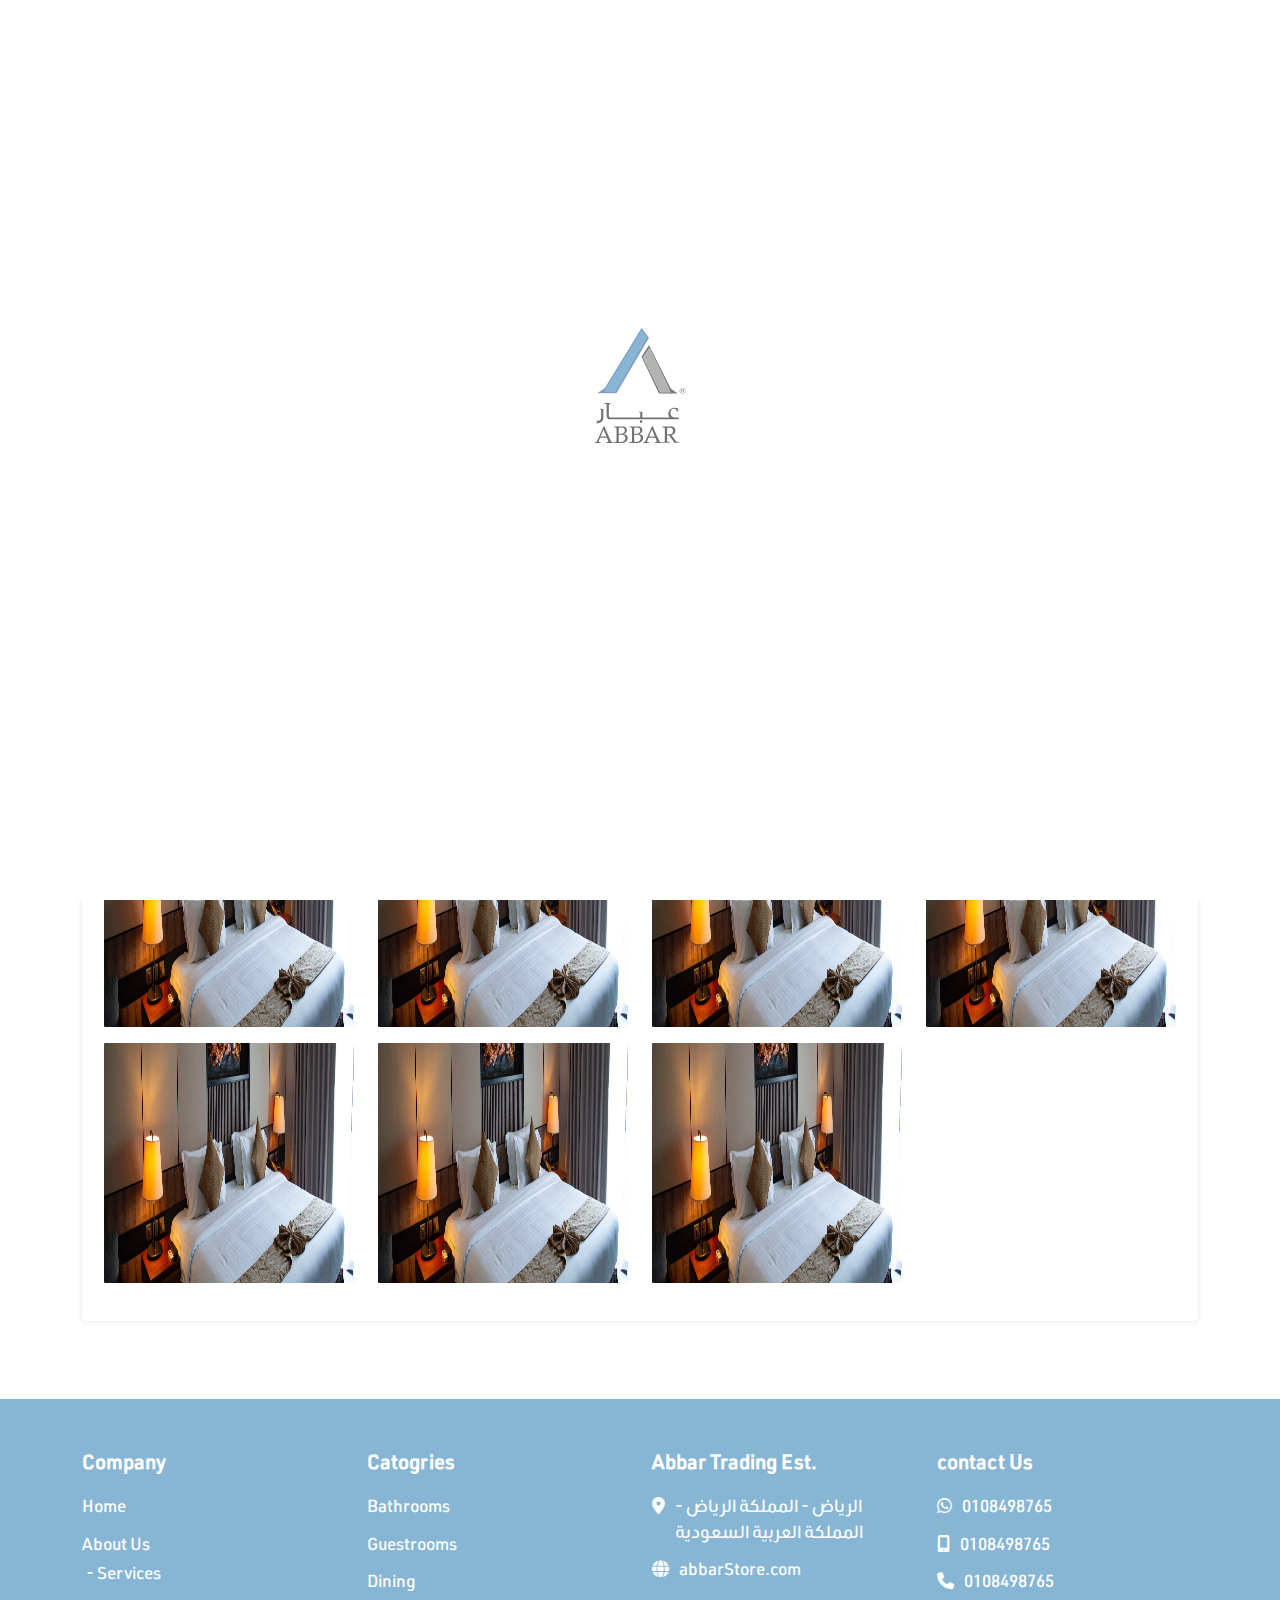
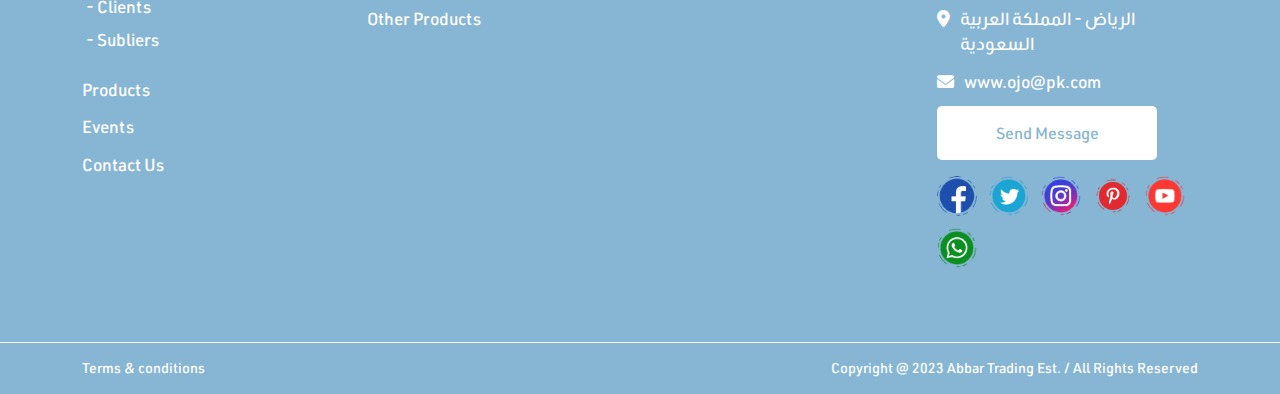
<file: event-details.html>
<!DOCTYPE html>
<html lang="en">
  <head>
    <meta charset="UTF-8" />
    <meta name="viewport" content="width=device-width, initial-scale=1.0" />
    <link
      rel="stylesheet"
      href="https://cdnjs.cloudflare.com/ajax/libs/font-awesome/6.2.0/css/all.min.css"
    />
    <link rel="stylesheet" href="css/bootstrap.min.css.map" />
    <link rel="stylesheet" href="css/bootstrap.min.css" />
    <link rel="stylesheet" href="css/owl.theme.default.min.css" />
    <link rel="stylesheet" href="css/owl.carousel.min.css" />
    <link rel="stylesheet" href="css/jquery.fancybox.min.css" />
    <link rel="stylesheet" href="css/style.css" />
    <title>Abbar Website</title>
  </head>
  <body>
    <div class="nav-layer"></div>
    <!--start loader-->
    <div class="loader">
      <div class="logo-co-p">
        <img src="imgs/Group 1.svg" alt="image" />
      </div>
      <div class="main-loader-main">
        <div class="spinner-square">
          <div class="square-1 square"></div>
          <div class="square-2 square"></div>
          <div class="square-3 square"></div>
        </div>
      </div>
    </div>
    <!--End loader-->
    <!--start header-->
    <header class="header">
      <div class="container">
        <a href="index.html" class="logo"
          ><img src="imgs/Group 1.svg" alt=""
        /></a>
        <ul class="links">
          <li><a href="index.html">Home</a></li>
          <li>
            <div class="deff-link flex-profile-d">
              About Us <i class="fa-solid fa-angle-down font14"></i>
              <ul class="my-drop-now">
                <li>
                  <a href="aboutus.html" class="flex-in-drop">
                    <div class="in-f-text">About Abbar</div>
                    <i class="fa-solid fa-angle-right"></i>
                  </a>
                </li>
                <li>
                  <a href="service.html" class="flex-in-drop">
                    <div class="in-f-text">Services</div>
                    <i class="fa-solid fa-angle-right"></i>
                  </a>
                </li>
                <li>
                  <a href="Clients.html" class="flex-in-drop">
                    <div class="in-f-text">Clients</div>
                    <i class="fa-solid fa-angle-right"></i>
                  </a>
                </li>
                <li>
                  <a href="Clients.html" class="flex-in-drop">
                    <div class="in-f-text">Suppliers</div>
                    <i class="fa-solid fa-angle-right"></i>
                  </a>
                </li>
              </ul>
            </div>
          </li>
          <li><a href="products.html">Products</a></li>
          <li><a href="events.html">Events</a></li>
          <li><a href="contactus.html">Contact Us</a></li>
        </ul>

        <div class="farm-lang-cont">
          <form action="" class="search-form nav-search">
            <input type="text" placeholder="search..." class="main-input" />
            <button type="submit" class="search-btn search-go up">
              <i class="fa-solid fa-magnifying-glass"></i>
            </button>
          </form>
          <button type="button" class="noti my-search search-mobile">
            <div class="bell-container">
              <i class="fa-solid fa-magnifying-glass"></i>
            </div>
          </button>
          <button class="main-btn sm up">عربي</button>

          <span class="coll-icon">
            <span></span>
            <span></span>
            <span></span>
          </span>
        </div>
      </div>
    </header>
    <!--end header-->
    <!--start section contact us-->
    <div class="section-pad Events-datails">
      <div class="container">
        <h2 class="main-title mb-5">Events Datails</h2>
        <div class="main-shadow-box">
          <!--start slider-->
          <div class="slider events-slider-main relative-parent">
            <div class="owl-carousel owl-main owl-theme">
              <div class="item">
                <img src="imgs/slider-d.png" alt="" />
              </div>
              <div class="item">
                <img src="imgs/slider-d.png" alt="" />
              </div>
              <div class="item">
                <img src="imgs/slider-d.png" alt="" />
              </div>
            </div>
          </div>
          <!--end slider-->
          <h4 class="font-bold mt-3 mb-3">Event Name</h4>
          <p class="main-p mb-3">
            Contrary to popular belief, Lorem Ipsum is not simply random text.
            It has roots in a piece of classical Latin Contrary to popular
            belief, Lorem Ipsum is not simply random text. It has roots in a
            piece of classical Latin
          </p>
          <h5 class="font-bold mt-3 mb-3 color-main">Event Gellary :</h5>
          <div class="row">
            <div class="col-lg-3 col-md-4 col-6 mb-3">
              <a href="imgs/slider-d.png" data-fancybox="gellary">
                <img src="imgs/slider-d.png" class="img-event-open" alt="" />
              </a>
            </div>
            <div class="col-lg-3 col-md-4 col-6 mb-3">
              <a href="imgs/slider-d.png" data-fancybox="gellary">
                <img src="imgs/slider-d.png" class="img-event-open" alt="" />
              </a>
            </div>
            <div class="col-lg-3 col-md-4 col-6 mb-3">
              <a href="imgs/slider-d.png" data-fancybox="gellary">
                <img src="imgs/slider-d.png" class="img-event-open" alt="" />
              </a>
            </div>
            <div class="col-lg-3 col-md-4 col-6 mb-3">
              <a href="imgs/slider-d.png" data-fancybox="gellary">
                <img src="imgs/slider-d.png" class="img-event-open" alt="" />
              </a>
            </div>
            <div class="col-lg-3 col-md-4 col-6 mb-3">
              <a href="imgs/slider-d.png" data-fancybox="gellary">
                <img src="imgs/slider-d.png" class="img-event-open" alt="" />
              </a>
            </div>
            <div class="col-lg-3 col-md-4 col-6 mb-3">
              <a href="imgs/slider-d.png" data-fancybox="gellary">
                <img src="imgs/slider-d.png" class="img-event-open" alt="" />
              </a>
            </div>
            <div class="col-lg-3 col-md-4 col-6 mb-3">
              <a href="imgs/slider-d.png" data-fancybox="gellary">
                <img src="imgs/slider-d.png" class="img-event-open" alt="" />
              </a>
            </div>
          </div>
        </div>
      </div>
    </div>
    <!--end section contact us-->

    <!--start footer-->
    <footer class="footer mt-5">
      <div class="main-footer">
        <div class="container">
          <div class="row">
            <div class="col-lg-3 col-md-6 col-12 mb-4">
              <div class="footer-colomn-me">
                <h6>Company</h6>
                <ul>
                  <li>
                    <a href="store.html">
                      <div class="my-l">Home</div>
                    </a>
                  </li>
                  <li>
                    <a href="store.html">
                      <div class="my-l">About Us</div>
                    </a>
                    <ul class="p-1 no-margin">
                      <li><a href="#" class="spe-sm-link">- Services</a></li>
                      <li><a href="#" class="spe-sm-link">- Clients</a></li>
                      <li><a href="#" class="spe-sm-link">- Subliers</a></li>
                    </ul>
                  </li>
                  <li>
                    <a href="store.html">
                      <div class="my-l">Products</div>
                    </a>
                  </li>
                  <li>
                    <a href="store.html">
                      <div class="my-l">Events</div>
                    </a>
                  </li>
                  <li>
                    <a href="store.html">
                      <div class="my-l">Contact Us</div>
                    </a>
                  </li>
                </ul>
              </div>
            </div>
            <div class="col-lg-3 col-md-6 col-12 mb-4">
              <div class="footer-colomn-me">
                <h6>Catogries</h6>
                <ul>
                  <li>
                    <a href="store.html">
                      <div class="my-l">Bathrooms</div>
                    </a>
                  </li>
                  <li>
                    <a href="store.html">
                      <div class="my-l">Guestrooms</div>
                    </a>
                  </li>
                  <li>
                    <a href="store.html">
                      <div class="my-l">Dining</div>
                    </a>
                  </li>
                  <li>
                    <a href="store.html">
                      <div class="my-l">Other Products</div>
                    </a>
                  </li>
                </ul>
              </div>
            </div>
            <div class="col-lg-3 col-md-6 col-12 mb-4">
              <div class="footer-colomn-me">
                <h6>Abbar Trading Est.</h6>
                <ul>
                  <li>
                    <a href="#"
                      ><div class="dot-foot-icon">
                        <i class="fa-solid fa-location-dot"></i>
                      </div>
                      <div class="my-l">
                        الرياض - المملكة الرياض - المملكة العربية السعودية
                      </div>
                    </a>
                  </li>
                  <li>
                    <a href="#"
                      ><div class="dot-foot-icon">
                        <i class="fa-solid fa-globe"></i>
                      </div>
                      <div class="my-l">abbarStore.com</div>
                    </a>
                  </li>
                </ul>
              </div>
            </div>
            <div class="col-lg-3 col-md-6 col-12 mb-4">
              <div class="footer-colomn-me">
                <h6>contact Us</h6>
                <ul>
                  <li>
                    <a href="https://wa.me/0108498765"
                      ><div class="dot-foot-icon">
                        <i class="fa-brands fa-whatsapp"></i>
                      </div>
                      <div class="my-l">0108498765</div>
                    </a>
                  </li>
                  <li>
                    <a href="tel:01097054537"
                      ><div class="dot-foot-icon">
                        <i class="fa-solid fa-mobile-screen"></i>
                      </div>
                      <div class="my-l">0108498765</div>
                    </a>
                  </li>
                  <li>
                    <a href="tel:01097054537"
                      ><div class="dot-foot-icon">
                        <i class="fa-solid fa-phone"></i>
                      </div>
                      <div class="my-l">0108498765</div>
                    </a>
                  </li>
                  <li>
                    <a href="#"
                      ><div class="dot-foot-icon">
                        <i class="fa-solid fa-location-dot"></i>
                      </div>
                      <div class="my-l">الرياض - المملكة العربية السعودية</div>
                    </a>
                  </li>

                  <li>
                    <a href="mailto:solia@info.sa"
                      ><div class="dot-foot-icon">
                        <i class="fa-solid fa-envelope"></i>
                      </div>
                      <div class="my-l">www.ojo@pk.com</div>
                    </a>
                  </li>
                  <li>
                    <a href="contact.html" class="main-btn2 up2 lg"
                      >Send Message
                    </a>
                  </li>

                  <div class="flex-socials mt-3">
                    <a href="#"><img src="imgs/Group 4477.png" alt="" /></a>
                    <a href="#"><img src="imgs/Group 4479.png" alt="" /></a>
                    <a href="#"><img src="imgs/Group 4482.png" alt="" /></a>
                    <a href="#"><img src="imgs/Group 4484.png" alt="" /></a>
                    <a href="#"><img src="imgs/Group 4496.png" alt="" /></a>
                    <a href="#"> <img src="imgs/Group 4498.png" alt="" /></a>
                  </div>
                </ul>
              </div>
            </div>
          </div>
        </div>
      </div>
      <div class="down-footer">
        <div class="container">
          <div class="down-footer-r font14">Terms & conditions</div>
          <div class="down-footer-l font14">
            Copyright @ 2023 Abbar Trading Est. / All Rights Reserved
          </div>
        </div>
      </div>
    </footer>

    <script src="js/jquery-3.5.1.min.js"></script>
    <script src="js/bootstrap.min.js"></script>
    <script src="js/owl.carousel.min.js"></script>
    <script src="js/jquery.fancybox.min.js"></script>

    <script src="js/main.js"></script>
    <!--owl carousel in events-->
    <script>
      $(".owl-main").owlCarousel({
        loop: true,
        margin: 0,
        nav: true,
        dots: true,
        rtl: true,
        autoplay: true,
        autoplayTimeout: 5000,
        autoplaySpeed: 1500,
        smartSpeed: 1500,
        lazyLoad: true,

        center: true,
        navText: [
          "<span class='fa-solid fa-chevron-right'></span>",
          "<span class='fa-solid fa-chevron-left'></span>",
        ],

        responsive: {
          0: {
            items: 1,
          },
          600: {
            items: 1,
          },
          1000: {
            items: 1,
          },
        },
      });
    </script>
  </body>
</html>
</file>
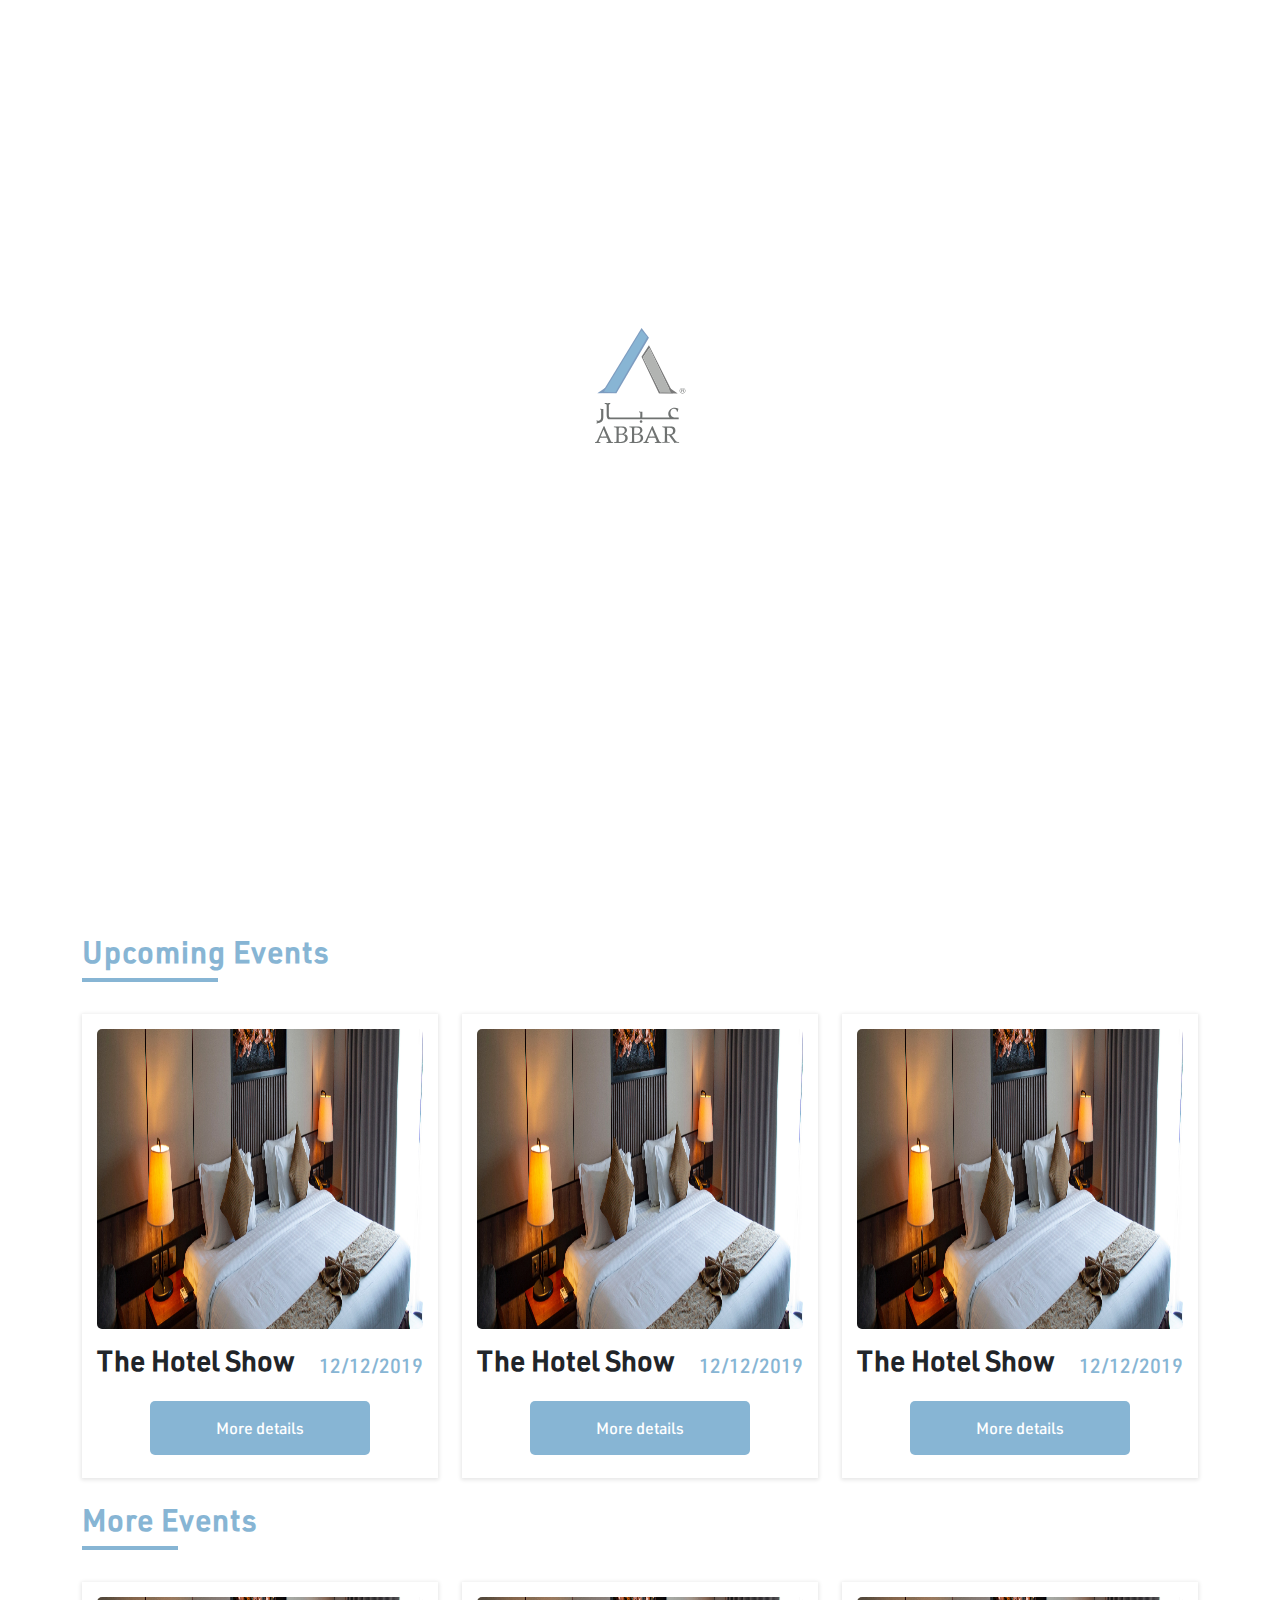
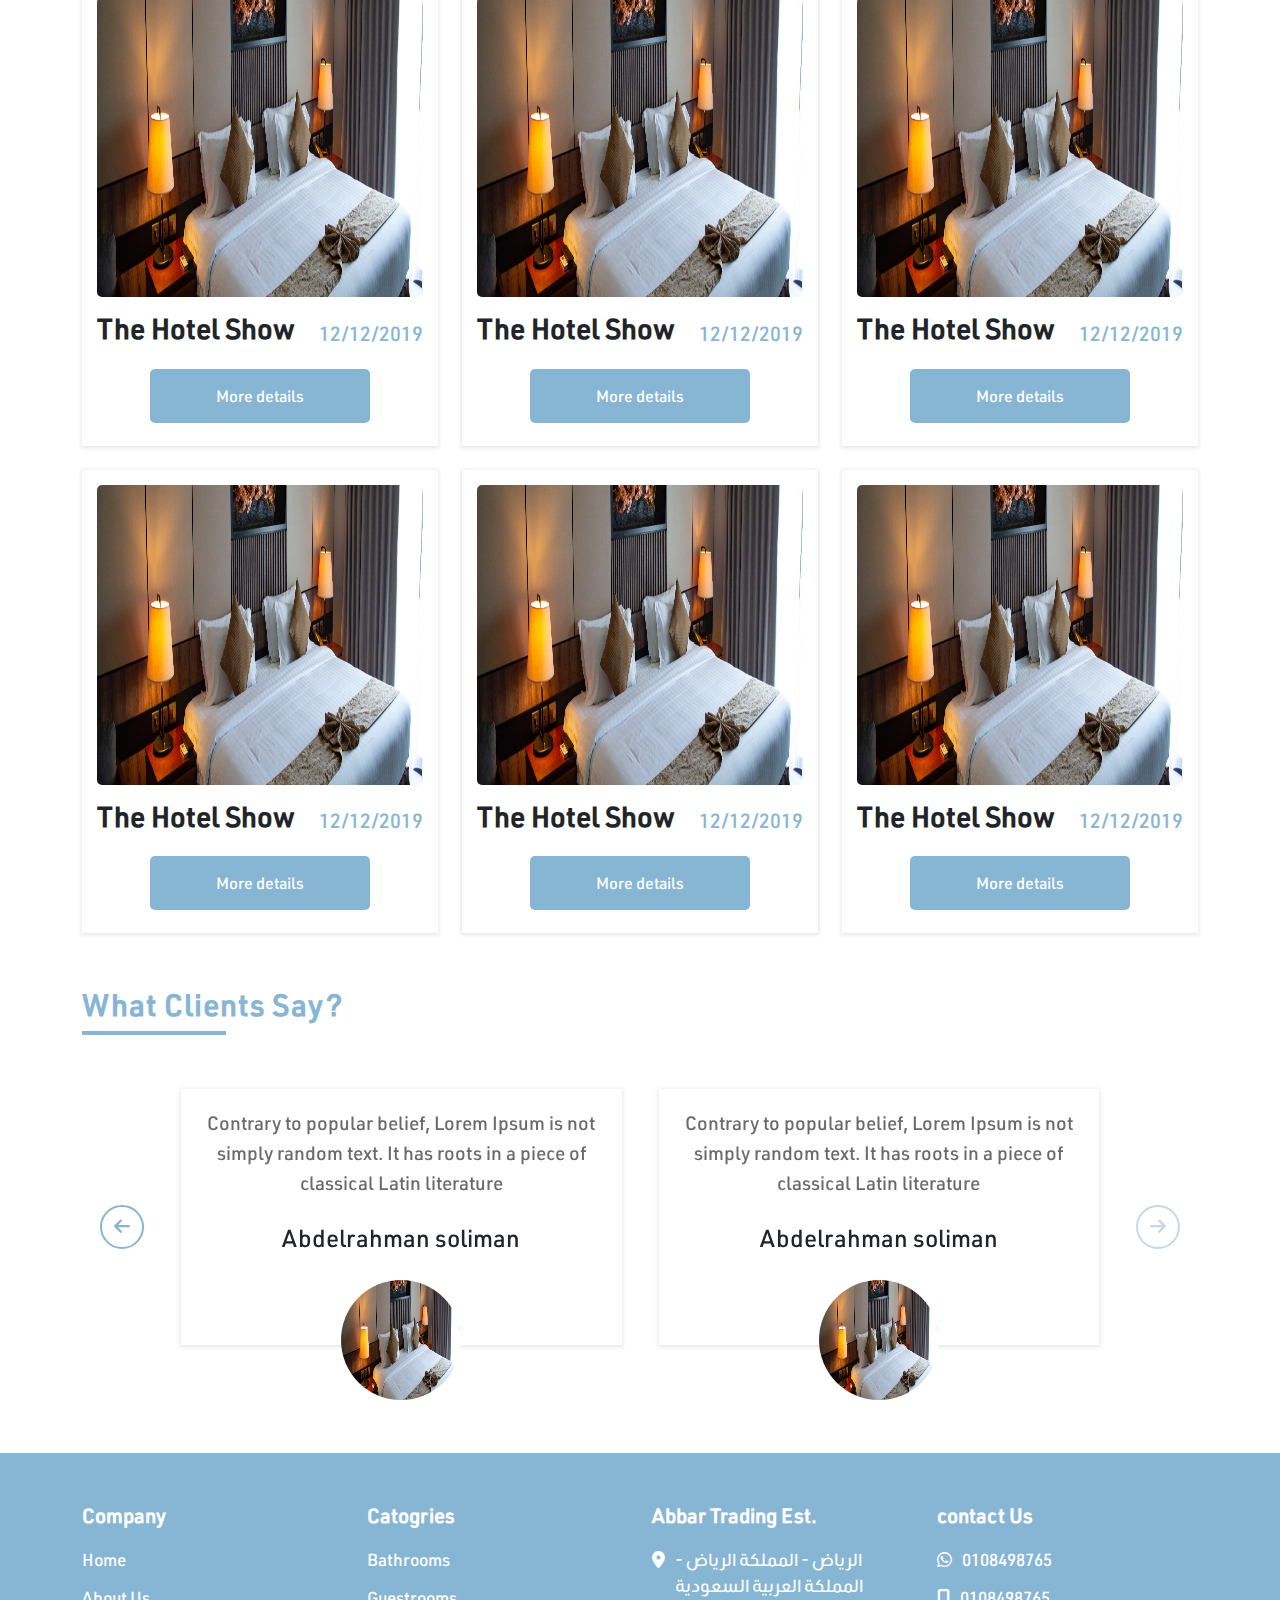
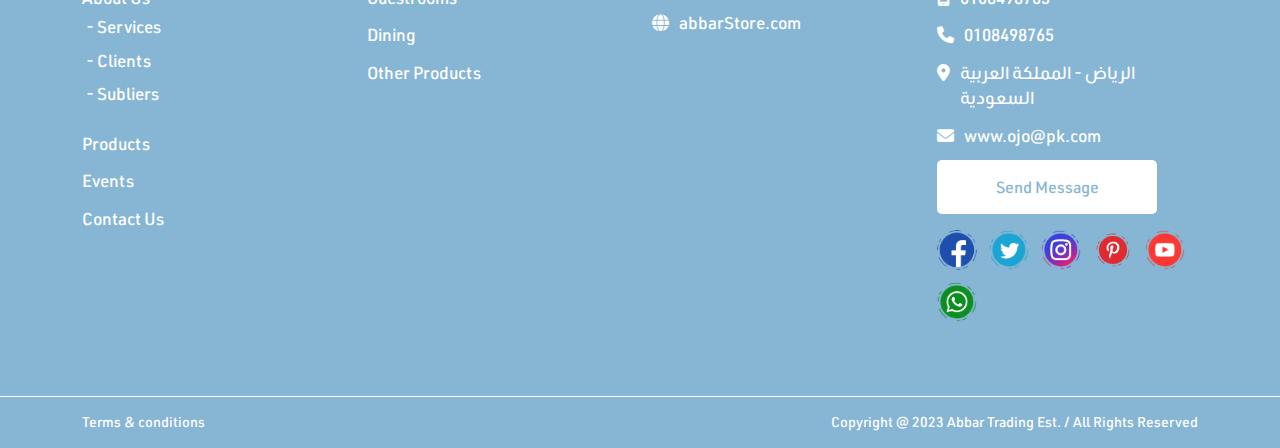
<file: events.html>
<!DOCTYPE html>
<html lang="en">
  <head>
    <meta charset="UTF-8" />
    <meta name="viewport" content="width=device-width, initial-scale=1.0" />
    <link
      rel="stylesheet"
      href="https://cdnjs.cloudflare.com/ajax/libs/font-awesome/6.2.0/css/all.min.css"
    />
    <link rel="stylesheet" href="css/bootstrap.min.css.map" />
    <link rel="stylesheet" href="css/bootstrap.min.css" />
    <link rel="stylesheet" href="css/owl.theme.default.min.css" />
    <link rel="stylesheet" href="css/owl.carousel.min.css" />
    <link rel="stylesheet" href="css/style.css" />
    <title>Abbar Website</title>
  </head>
  <body>
    <div class="nav-layer"></div>
    <!--start loader-->
    <div class="loader">
      <div class="logo-co-p">
        <img src="imgs/Group 1.svg" alt="image" />
      </div>
      <div class="main-loader-main">
        <div class="spinner-square">
          <div class="square-1 square"></div>
          <div class="square-2 square"></div>
          <div class="square-3 square"></div>
        </div>
      </div>
    </div>
    <!--End loader-->
    <!--start header-->
    <header class="header">
      <div class="container">
        <a href="index.html" class="logo"
          ><img src="imgs/Group 1.svg" alt=""
        /></a>
        <ul class="links">
          <li><a href="index.html">Home</a></li>
          <li>
            <div class="deff-link flex-profile-d">
              About Us <i class="fa-solid fa-angle-down font14"></i>
              <ul class="my-drop-now">
                <li>
                  <a href="aboutus.html" class="flex-in-drop">
                    <div class="in-f-text">About Abbar</div>
                    <i class="fa-solid fa-angle-right"></i>
                  </a>
                </li>
                <li>
                  <a href="service.html" class="flex-in-drop">
                    <div class="in-f-text">Services</div>
                    <i class="fa-solid fa-angle-right"></i>
                  </a>
                </li>
                <li>
                  <a href="Clients.html" class="flex-in-drop">
                    <div class="in-f-text">Clients</div>
                    <i class="fa-solid fa-angle-right"></i>
                  </a>
                </li>
                <li>
                  <a href="Clients.html" class="flex-in-drop">
                    <div class="in-f-text">Suppliers</div>
                    <i class="fa-solid fa-angle-right"></i>
                  </a>
                </li>
              </ul>
            </div>
          </li>
          <li><a href="products.html">Products</a></li>
          <li><a href="events.html">Events</a></li>
          <li><a href="contactus.html">Contact Us</a></li>
        </ul>

        <div class="farm-lang-cont">
          <form action="" class="search-form nav-search">
            <input type="text" placeholder="search..." class="main-input" />
            <button type="submit" class="search-btn search-go up">
              <i class="fa-solid fa-magnifying-glass"></i>
            </button>
          </form>
          <button type="button" class="noti my-search search-mobile">
            <div class="bell-container">
              <i class="fa-solid fa-magnifying-glass"></i>
            </div>
          </button>
          <button class="main-btn sm up">عربي</button>

          <span class="coll-icon">
            <span></span>
            <span></span>
            <span></span>
          </span>
        </div>
      </div>
    </header>
    <!--end header-->
    <!--start slider-->
    <div class="slider relative-parent">
      <div class="flex-center-spe text-center">
        <div class="row overflow-slider">
          <div class="col-3 mb-3 min-slider">
            <div class="event-card">
              <div>visit us at</div>
              <div class="def-font">Booth No.(H50)</div>
              <div>at Riyadh front</div>
              <div class="def-font">2-4Feb 2021</div>
              <div>H 16 -22:00</div>
              <img src="imgs/slider-d.png" class="img-slider-event" alt="" />
            </div>
          </div>
          <div class="col-3 mb-3 min-slider">
            <div class="event-card">
              <div>visit us at</div>
              <div class="def-font">Booth No.(H50)</div>
              <div>at Riyadh front</div>
              <div class="def-font">2-4Feb 2021</div>
              <div>H 16 -22:00</div>
              <img src="imgs/slider-d.png" class="img-slider-event" alt="" />
            </div>
          </div>
          <div class="col-3 mb-3 min-slider">
            <div class="event-card">
              <div>visit us at</div>
              <div class="def-font">Booth No.(H50)</div>
              <div>at Riyadh front</div>
              <div class="def-font">2-4Feb 2021</div>
              <div>H 16 -22:00</div>
              <img src="imgs/slider-d.png" class="img-slider-event" alt="" />
            </div>
          </div>
        </div>
      </div>
      <div class="owl-carousel owl-main owl-theme">
        <div class="item">
          <img src="imgs/slider-d.png" alt="" />
        </div>
        <div class="item">
          <img src="imgs/slider-d.png" alt="" />
        </div>
        <div class="item">
          <img src="imgs/slider-d.png" alt="" />
        </div>
      </div>
    </div>
    <!--end slider-->
    <!--start section our Events-->
    <div class="events section-pad">
      <div class="container">
        <div class="flex-between">
          <h2 class="main-title">Upcoming Events</h2>
        </div>

        <div class="row mt-4">
          <div class="col-md-4 col-12 mb-4">
            <div class="card-main">
              <div class="img-top">
                <img src="imgs/slider-d.png" alt="image" />
              </div>
              <div class="flex-between">
                <h3 class="font-bold">The Hotel Show</h3>
                <div class="color-main date-main">12/12/2019</div>
              </div>
              <div class="flex-group-me mb-2">
                <a href="event-details.html" class="main-btn up lg">More details</a>
              </div>
            </div>
          </div>
          <div class="col-md-4 col-12 mb-4">
            <div class="card-main">
              <div class="img-top">
                <img src="imgs/slider-d.png" alt="image" />
              </div>
              <div class="flex-between">
                <h3 class="font-bold">The Hotel Show</h3>
                <div class="color-main date-main">12/12/2019</div>
              </div>
              <div class="flex-group-me mb-2">
                <a href="#" class="main-btn up lg">More details</a>
              </div>
            </div>
          </div>
          <div class="col-md-4 col-12 mb-4">
            <div class="card-main">
              <div class="img-top">
                <img src="imgs/slider-d.png" alt="image" />
              </div>
              <div class="flex-between">
                <h3 class="font-bold">The Hotel Show</h3>
                <div class="color-main date-main">12/12/2019</div>
              </div>
              <div class="flex-group-me mb-2">
                <a href="#" class="main-btn up lg">More details</a>
              </div>
            </div>
          </div>
        </div>
        <div class="flex-between">
          <h2 class="main-title">More Events</h2>
        </div>

        <div class="row mt-4">
          <div class="col-md-4 col-12 mb-4">
            <div class="card-main">
              <div class="img-top">
                <img src="imgs/slider-d.png" alt="image" />
              </div>
              <div class="flex-between">
                <h3 class="font-bold">The Hotel Show</h3>
                <div class="color-main date-main">12/12/2019</div>
              </div>
              <div class="flex-group-me mb-2">
                <a href="#" class="main-btn up lg">More details</a>
              </div>
            </div>
          </div>
          <div class="col-md-4 col-12 mb-4">
            <div class="card-main">
              <div class="img-top">
                <img src="imgs/slider-d.png" alt="image" />
              </div>
              <div class="flex-between">
                <h3 class="font-bold">The Hotel Show</h3>
                <div class="color-main date-main">12/12/2019</div>
              </div>
              <div class="flex-group-me mb-2">
                <a href="#" class="main-btn up lg">More details</a>
              </div>
            </div>
          </div>
          <div class="col-md-4 col-12 mb-4">
            <div class="card-main">
              <div class="img-top">
                <img src="imgs/slider-d.png" alt="image" />
              </div>
              <div class="flex-between">
                <h3 class="font-bold">The Hotel Show</h3>
                <div class="color-main date-main">12/12/2019</div>
              </div>
              <div class="flex-group-me mb-2">
                <a href="#" class="main-btn up lg">More details</a>
              </div>
            </div>
          </div>
          <div class="col-md-4 col-12 mb-4">
            <div class="card-main">
              <div class="img-top">
                <img src="imgs/slider-d.png" alt="image" />
              </div>
              <div class="flex-between">
                <h3 class="font-bold">The Hotel Show</h3>
                <div class="color-main date-main">12/12/2019</div>
              </div>
              <div class="flex-group-me mb-2">
                <a href="#" class="main-btn up lg">More details</a>
              </div>
            </div>
          </div>
          <div class="col-md-4 col-12 mb-4">
            <div class="card-main">
              <div class="img-top">
                <img src="imgs/slider-d.png" alt="image" />
              </div>
              <div class="flex-between">
                <h3 class="font-bold">The Hotel Show</h3>
                <div class="color-main date-main">12/12/2019</div>
              </div>
              <div class="flex-group-me mb-2">
                <a href="#" class="main-btn up lg">More details</a>
              </div>
            </div>
          </div>
          <div class="col-md-4 col-12 mb-4">
            <div class="card-main">
              <div class="img-top">
                <img src="imgs/slider-d.png" alt="image" />
              </div>
              <div class="flex-between">
                <h3 class="font-bold">The Hotel Show</h3>
                <div class="color-main date-main">12/12/2019</div>
              </div>
              <div class="flex-group-me mb-2">
                <a href="#" class="main-btn up lg">More details</a>
              </div>
            </div>
          </div>
        </div>
      </div>
    </div>
    <!--end section our Events-->
    <!--start section What client say-->
    <div class="clients">
      <div class="container">
        <h2 class="main-title mb-5">What Clients Say?</h2>
        <div class="col-md-10 margin-auto">
          <div class="slider-opinions">
            <div class="owl-carousel owl-best owl-theme">
              <div class="item">
                <div class="main-box-sh">
                  <p class="main-p valid-p">
                    Contrary to popular belief, Lorem Ipsum is not simply random
                    text. It has roots in a piece of classical Latin literature
                  </p>
                  <div class="client-name mb-4 clamp-1">
                    Abdelrahman soliman
                  </div>
                  <div class="flex-group-me spe-img-op">
                    <img
                      src="imgs/slider-d.png"
                      class="client-img"
                      alt="image"
                    />
                  </div>
                </div>
              </div>
              <div class="item">
                <div class="main-box-sh">
                  <p class="main-p valid-p">
                    Contrary to popular belief, Lorem Ipsum is not simply random
                    text. It has roots in a piece of classical Latin literature
                  </p>
                  <div class="client-name mb-4 clamp-1">
                    Abdelrahman soliman
                  </div>
                  <div class="flex-group-me spe-img-op">
                    <img
                      src="imgs/slider-d.png"
                      class="client-img"
                      alt="image"
                    />
                  </div>
                </div>
              </div>
              <div class="item">
                <div class="main-box-sh">
                  <p class="main-p valid-p">
                    Contrary to popular belief, Lorem Ipsum is not simply random
                    text. It has roots in a piece of classical Latin literature
                  </p>
                  <div class="client-name mb-4 clamp-1">
                    Abdelrahman soliman
                  </div>
                  <div class="flex-group-me spe-img-op">
                    <img
                      src="imgs/slider-d.png"
                      class="client-img"
                      alt="image"
                    />
                  </div>
                </div>
              </div>
            </div>
          </div>
        </div>
      </div>
    </div>
    <!--end section What client say-->
    <!--start footer-->
    <footer class="footer mt-5">
      <div class="main-footer">
        <div class="container">
          <div class="row">
            <div class="col-lg-3 col-md-6 col-12 mb-4">
              <div class="footer-colomn-me">
                <h6>Company</h6>
                <ul>
                  <li>
                    <a href="store.html">
                      <div class="my-l">Home</div>
                    </a>
                  </li>
                  <li>
                    <a href="store.html">
                      <div class="my-l">About Us</div>
                    </a>
                    <ul class="p-1 no-margin">
                      <li><a href="#" class="spe-sm-link">- Services</a></li>
                      <li><a href="#" class="spe-sm-link">- Clients</a></li>
                      <li><a href="#" class="spe-sm-link">- Subliers</a></li>
                    </ul>
                  </li>
                  <li>
                    <a href="store.html">
                      <div class="my-l">Products</div>
                    </a>
                  </li>
                  <li>
                    <a href="store.html">
                      <div class="my-l">Events</div>
                    </a>
                  </li>
                  <li>
                    <a href="store.html">
                      <div class="my-l">Contact Us</div>
                    </a>
                  </li>
                </ul>
              </div>
            </div>
            <div class="col-lg-3 col-md-6 col-12 mb-4">
              <div class="footer-colomn-me">
                <h6>Catogries</h6>
                <ul>
                  <li>
                    <a href="store.html">
                      <div class="my-l">Bathrooms</div>
                    </a>
                  </li>
                  <li>
                    <a href="store.html">
                      <div class="my-l">Guestrooms</div>
                    </a>
                  </li>
                  <li>
                    <a href="store.html">
                      <div class="my-l">Dining</div>
                    </a>
                  </li>
                  <li>
                    <a href="store.html">
                      <div class="my-l">Other Products</div>
                    </a>
                  </li>
                </ul>
              </div>
            </div>
            <div class="col-lg-3 col-md-6 col-12 mb-4">
              <div class="footer-colomn-me">
                <h6>Abbar Trading Est.</h6>
                <ul>
                  <li>
                    <a href="#"
                      ><div class="dot-foot-icon">
                        <i class="fa-solid fa-location-dot"></i>
                      </div>
                      <div class="my-l">
                        الرياض - المملكة الرياض - المملكة العربية السعودية
                      </div>
                    </a>
                  </li>
                  <li>
                    <a href="#"
                      ><div class="dot-foot-icon">
                        <i class="fa-solid fa-globe"></i>
                      </div>
                      <div class="my-l">abbarStore.com</div>
                    </a>
                  </li>
                </ul>
              </div>
            </div>
            <div class="col-lg-3 col-md-6 col-12 mb-4">
              <div class="footer-colomn-me">
                <h6>contact Us</h6>
                <ul>
                  <li>
                    <a href="https://wa.me/0108498765"
                      ><div class="dot-foot-icon">
                        <i class="fa-brands fa-whatsapp"></i>
                      </div>
                      <div class="my-l">0108498765</div>
                    </a>
                  </li>
                  <li>
                    <a href="tel:01097054537"
                      ><div class="dot-foot-icon">
                        <i class="fa-solid fa-mobile-screen"></i>
                      </div>
                      <div class="my-l">0108498765</div>
                    </a>
                  </li>
                  <li>
                    <a href="tel:01097054537"
                      ><div class="dot-foot-icon">
                        <i class="fa-solid fa-phone"></i>
                      </div>
                      <div class="my-l">0108498765</div>
                    </a>
                  </li>
                  <li>
                    <a href="#"
                      ><div class="dot-foot-icon">
                        <i class="fa-solid fa-location-dot"></i>
                      </div>
                      <div class="my-l">الرياض - المملكة العربية السعودية</div>
                    </a>
                  </li>

                  <li>
                    <a href="mailto:solia@info.sa"
                      ><div class="dot-foot-icon">
                        <i class="fa-solid fa-envelope"></i>
                      </div>
                      <div class="my-l">www.ojo@pk.com</div>
                    </a>
                  </li>
                  <li>
                    <a href="contact.html" class="main-btn2 up2 lg"
                      >Send Message
                    </a>
                  </li>

                  <div class="flex-socials mt-3">
                    <a href="#"><img src="imgs/Group 4477.png" alt="" /></a>
                    <a href="#"><img src="imgs/Group 4479.png" alt="" /></a>
                    <a href="#"><img src="imgs/Group 4482.png" alt="" /></a>
                    <a href="#"><img src="imgs/Group 4484.png" alt="" /></a>
                    <a href="#"><img src="imgs/Group 4496.png" alt="" /></a>
                    <a href="#"> <img src="imgs/Group 4498.png" alt="" /></a>
                  </div>
                </ul>
              </div>
            </div>
          </div>
        </div>
      </div>
      <div class="down-footer">
        <div class="container">
          <div class="down-footer-r font14">Terms & conditions</div>
          <div class="down-footer-l font14">
            Copyright @ 2023 Abbar Trading Est. / All Rights Reserved
          </div>
        </div>
      </div>
    </footer>

    <script src="js/jquery-3.5.1.min.js"></script>
    <script src="js/bootstrap.min.js"></script>
    <script src="js/owl.carousel.min.js"></script>
    <script src="js/main.js"></script>
    <!--owl carousel in header-->
    <script>
      $(".owl-main").owlCarousel({
        loop: true,
        margin: 0,
        nav: true,
        dots: true,
        rtl: true,
        autoplay: true,
        autoplayTimeout: 5000,
        autoplaySpeed: 1500,
        smartSpeed: 1500,
        lazyLoad: true,

        center: true,
        navText: [
          "<span class='fa-solid fa-chevron-right'></span>",
          "<span class='fa-solid fa-chevron-left'></span>",
        ],

        responsive: {
          0: {
            items: 1,
          },
          600: {
            items: 1,
          },
          1000: {
            items: 1,
          },
        },
      });
    </script>
    <!--owl carousel opinions-->
    <script>
      $(".owl-best").owlCarousel({
        loop: false,
        margin: 25,
        nav: true,
        dots: false,
        rtl: true,
        autoplay: true,
        autoplayTimeout: 5000,
        autoplaySpeed: 1500,
        smartSpeed: 1500,
        lazyLoad: true,
        navText: [
          "<span class='fa-solid fa-arrow-right'></span>",
          "<span class='fa-solid fa-arrow-left'></span>",
        ],

        responsive: {
          0: {
            items: 1,
          },
          600: {
            items: 2,
          },
          1000: {
            items: 2,
          },
        },
      });
    </script>
  </body>
</html>
</file>
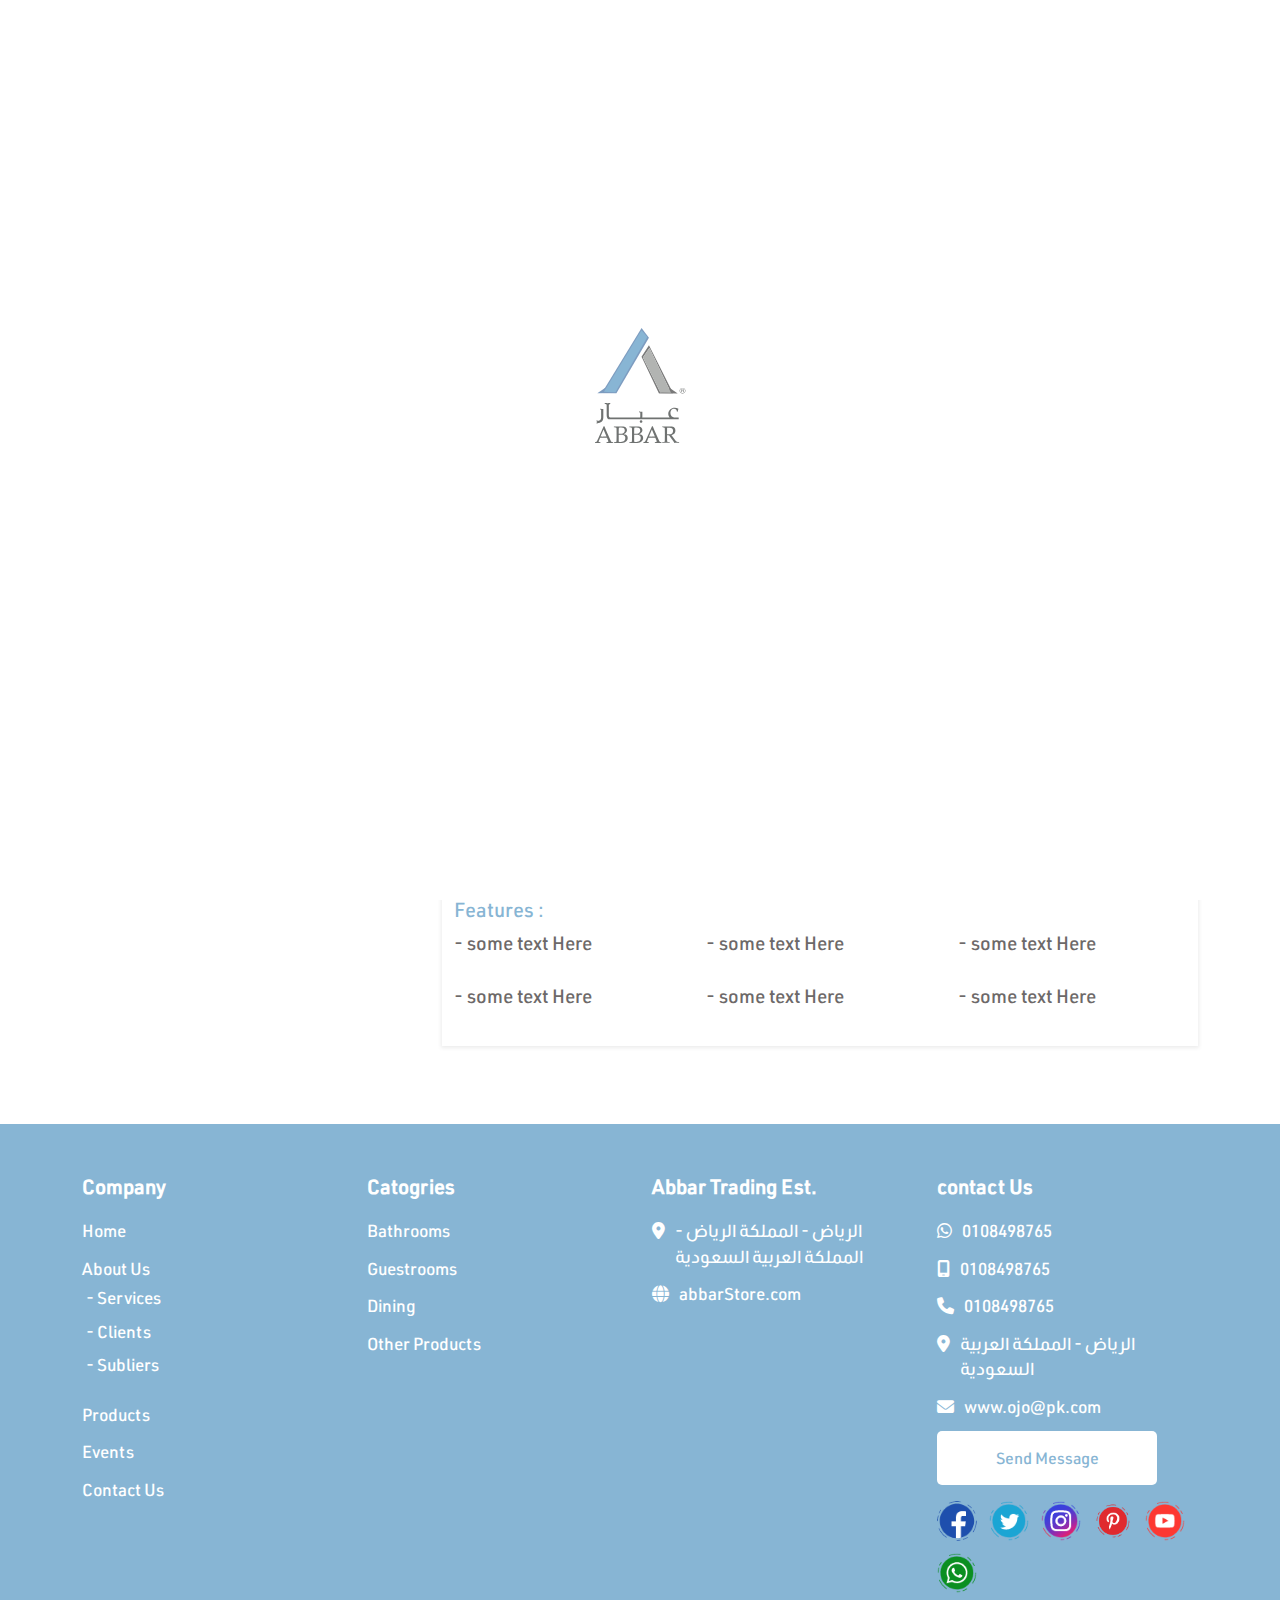
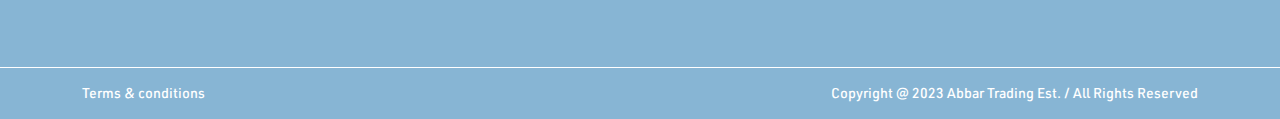
<file: products.html>
<!DOCTYPE html>
<html lang="en">
  <head>
    <meta charset="UTF-8" />
    <meta name="viewport" content="width=device-width, initial-scale=1.0" />
    <link
      rel="stylesheet"
      href="https://cdnjs.cloudflare.com/ajax/libs/font-awesome/6.2.0/css/all.min.css"
    />
    <link rel="stylesheet" href="css/bootstrap.min.css.map" />
    <link rel="stylesheet" href="css/bootstrap.min.css" />
    <link rel="stylesheet" href="css/owl.theme.default.min.css" />
    <link rel="stylesheet" href="css/owl.carousel.min.css" />
    <link rel="stylesheet" href="css/style.css" />
    <!-- <link rel="stylesheet" href="css/rtl-style.css" /> -->
    <title>Abbar Website</title>
  </head>
  <body>
    <div class="nav-layer"></div>
    <!--start loader-->
    <div class="loader">
      <div class="logo-co-p">
        <img src="imgs/Group 1.svg" alt="image" />
      </div>
      <div class="main-loader-main">
        <div class="spinner-square">
          <div class="square-1 square"></div>
          <div class="square-2 square"></div>
          <div class="square-3 square"></div>
        </div>
      </div>
    </div>
    <!--End loader-->
    <!--start header-->
    <header class="header">
      <div class="container">
        <a href="index.html" class="logo"
          ><img src="imgs/Group 1.svg" alt=""
        /></a>
        <ul class="links">
          <li><a href="index.html">Home</a></li>
          <li>
            <div class="deff-link flex-profile-d">
              About Us <i class="fa-solid fa-angle-down font14"></i>
              <ul class="my-drop-now">
                <li>
                  <a href="aboutus.html" class="flex-in-drop">
                    <div class="in-f-text">About Abbar</div>
                    <i class="fa-solid fa-angle-right"></i>
                  </a>
                </li>
                <li>
                  <a href="service.html" class="flex-in-drop">
                    <div class="in-f-text">Services</div>
                    <i class="fa-solid fa-angle-right"></i>
                  </a>
                </li>
                <li>
                  <a href="Clients.html" class="flex-in-drop">
                    <div class="in-f-text">Clients</div>
                    <i class="fa-solid fa-angle-right"></i>
                  </a>
                </li>
                <li>
                  <a href="Clients.html" class="flex-in-drop">
                    <div class="in-f-text">Suppliers</div>
                    <i class="fa-solid fa-angle-right"></i>
                  </a>
                </li>
              </ul>
            </div>
          </li>
          <li><a href="products.html">Products</a></li>
          <li><a href="events.html">Events</a></li>
          <li><a href="contactus.html">Contact Us</a></li>
        </ul>

        <div class="farm-lang-cont">
          <form action="" class="search-form nav-search">
            <input type="text" placeholder="search..." class="main-input" />
            <button type="submit" class="search-btn search-go up">
              <i class="fa-solid fa-magnifying-glass"></i>
            </button>
          </form>
          <button type="button" class="noti my-search search-mobile">
            <div class="bell-container">
              <i class="fa-solid fa-magnifying-glass"></i>
            </div>
          </button>
          <button class="main-btn sm up">عربي</button>

          <span class="coll-icon">
            <span></span>
            <span></span>
            <span></span>
          </span>
        </div>
      </div>
    </header>
    <!--end header-->
    <!--start section products-->
    <div class="section-pad products">
      <div class="container">
        <h2 class="main-title mb-5">Products Category</h2>
        <div class="col-md-8 col-12 margin-auto">
          <p class="main-p mb-4 text-center">
            simply dummy text of the printing and typesetting industry. Lorem
            Ipsum has been the industry's standard dummy text ever since the
            1500s, when an unknown printer took a galley of type and scrambled
            it to make a type specimen book
          </p>
        </div>
        <div class="toggle-btn"><i class="fa-solid fa-bars-staggered"></i></div>
        <div class="flex-all-products mt-5">
          <div class="nav-layer2"></div>
          <div class="products-filter">
            <div class="accordion" id="accordionExample">
              <div class="all-categories loop">
                <div
                  class="collapse-spe"
                  data-bs-toggle="collapse"
                  href="#bathrooms"
                  role="button"
                  aria-expanded="false"
                  aria-controls="collapseExample"
                >
                  <div class="flex-category">
                    <div class="cat-name">Bathrooms</div>
                    <div class="cat-icon"><i class="fa-solid fa-plus"></i></div>
                  </div>
                </div>
                <div
                  class="collapse m-example"
                  id="bathrooms"
                  data-bs-parent="#accordionExample"
                >
                  <!--sub category loop-->
                  <div class="accordion" id="accordionExamplesub">
                    <div class="all-sub-category loop">
                      <div
                        class="collapse-spe-sub"
                        data-bs-toggle="collapse"
                        href="#Appliances"
                        role="button"
                        aria-expanded="false"
                        aria-controls="collapseExample"
                      >
                        <div class="flex-category sub-categry">
                          <div class="cat-name">Appliances</div>
                          <div class="cat-icon">
                            <i class="fa-solid fa-angle-right"></i>
                          </div>
                        </div>
                      </div>
                      <div
                        class="collapse m-example sm-sub"
                        id="Appliances"
                        data-bs-parent="#accordionExamplesub"
                      >
                        <div class="pointer-div mb-1">Appliances 1</div>
                        <div class="pointer-div mb-1">Appliances 1</div>
                        <div class="pointer-div mb-1">Appliances 1</div>
                        <div class="pointer-div mb-1">Appliances 1</div>
                      </div>
                    </div>
                  </div>
                </div>
              </div>
              <div class="all-categories loop">
                <div
                  class="collapse-spe"
                  data-bs-toggle="collapse"
                  href="#Guestrooms"
                  role="button"
                  aria-expanded="false"
                  aria-controls="collapseExample"
                >
                  <div class="flex-category">
                    <div class="cat-name">Guestrooms</div>
                    <div class="cat-icon"><i class="fa-solid fa-plus"></i></div>
                  </div>
                </div>
                <div
                  class="collapse m-example"
                  id="Guestrooms"
                  data-bs-parent="#accordionExample"
                >
                  <!--sub category loop-->
                  <div class="accordion" id="accordionExamplesub">
                    <div class="all-sub-category loop">
                      <div
                        class="collapse-spe-sub"
                        data-bs-toggle="collapse"
                        href="#result"
                        role="button"
                        aria-expanded="false"
                        aria-controls="collapseExample"
                      >
                        <div class="flex-category sub-categry">
                          <div class="cat-name">result</div>
                          <div class="cat-icon">
                            <i class="fa-solid fa-angle-right"></i>
                          </div>
                        </div>
                      </div>
                      <div
                        class="collapse m-example sm-sub"
                        id="result"
                        data-bs-parent="#accordionExamplesub"
                      >
                        <div class="pointer-div">result1 1</div>
                      </div>
                    </div>
                  </div>
                </div>
              </div>
            </div>
          </div>
          <div class="products-body">
            <!--main categories-->
            <!-- <div class="row categories">
              <div class="col-lg-6 col-md-12 col-12 mb-4">
                <div class="card-main">
                  <div class="img-top product-img">
                    <img src="imgs/slider-d.png" alt="image" />
                  </div>
                  <div class=" text-center gray-col w-100">
                    <h3 class="font-bold">Bathrooms</h3>
                  </div>
                  <div class="flex-group-me mb-2">
                    <a href="#" class="main-btn up lg">View</a>
                  </div>
                </div>
              </div>
              <div class="col-lg-6 col-md-12 col-12 mb-4">
                <div class="card-main">
                  <div class="img-top product-img">
                    <img src="imgs/slider-d.png" alt="image" />
                  </div>
                  <div class=" text-center gray-col w-100">
                    <h3 class="font-bold">Bathrooms</h3>
                  </div>
                  <div class="flex-group-me mb-2">
                    <a href="#" class="main-btn up lg">View</a>
                  </div>
                </div>
              </div>
              <div class="col-lg-6 col-md-12 col-12 mb-4">
                <div class="card-main">
                  <div class="img-top product-img">
                    <img src="imgs/slider-d.png" alt="image" />
                  </div>
                  <div class=" text-center gray-col w-100">
                    <h3 class="font-bold">Bathrooms</h3>
                  </div>
                  <div class="flex-group-me mb-2">
                    <a href="#" class="main-btn up lg">View</a>
                  </div>
                </div>
              </div>
              <div class="col-lg-6 col-md-12 col-12 mb-4">
                <div class="card-main">
                  <div class="img-top product-img">
                    <img src="imgs/slider-d.png" alt="image" />
                  </div>
                  <div class=" text-center gray-col w-100">
                    <h3 class="font-bold">Bathrooms</h3>
                  </div>
                  <div class="flex-group-me mb-2">
                    <a href="#" class="main-btn up lg">View</a>
                  </div>
                </div>
              </div>
            </div> -->
            <!--sub category-->
            <!-- <div class="row sub-categories">
              <div class="col-lg-4 col-md-6 col-12 mb-4">
                <div class="card-main">
                  <div class="img-top product-img">
                    <img src="imgs/slider-d.png" alt="image" />
                  </div>
                  <div class="text-center w-100">
                    <h3 class="font-bold">Applainces</h3>
                  </div>
                  <div class="flex-group-me mb-2">
                    <a href="#" class="main-btn up lg">View</a>
                  </div>
                </div>
              </div>
              <div class="col-lg-4 col-md-6 col-12 mb-4">
                <div class="card-main">
                  <div class="img-top product-img">
                    <img src="imgs/slider-d.png" alt="image" />
                  </div>
                  <div class="text-center w-100">
                    <h3 class="font-bold">Applainces</h3>
                  </div>
                  <div class="flex-group-me mb-2">
                    <a href="#" class="main-btn up lg">View</a>
                  </div>
                </div>
              </div>
              <div class="col-lg-4 col-md-6 col-12 mb-4">
                <div class="card-main">
                  <div class="img-top product-img">
                    <img src="imgs/slider-d.png" alt="image" />
                  </div>
                  <div class="text-center w-100">
                    <h3 class="font-bold">Applainces</h3>
                  </div>
                  <div class="flex-group-me mb-2">
                    <a href="#" class="main-btn up lg">View</a>
                  </div>
                </div>
              </div>
              
            </div> -->
            <!--all sub categries-->
            <!-- <div class="row sub-categories">
              <div class="col-lg-4 col-md-6 col-12 mb-4">
                <div class="card-main">
                  <div class="img-top product-img">
                    <img src="imgs/slider-d.png" alt="image" />
                  </div>
                  <div class="text-center w-100">
                    <h3 class="font-bold">Applainces 1</h3>
                  </div>
                  <div class="flex-group-me mb-2">
                    <a href="#" class="main-btn up lg">Details</a>
                  </div>
                </div>
              </div>
            </div> -->
            <!--all sub categries-->
            <!-- <div class="row sub-categories">
              <div class="col-lg-4 col-md-6 col-12 mb-4">
                <div class="card-main left">
                  <div class="img-top product-img">
                    <img src="imgs/slider-d.png" alt="image" />
                    <div>
                      <h4 class="font-bold mt-3">Product Name</h4>
                      <h5 class="color-main">Features :</h5>
                      <p class="main-p gray-col mb-1">- some text</p>
                      <p class="main-p gray-col mb-1">- some text</p>
                      <p class="main-p gray-col mb-1">- some text</p>
                      <p class="main-p gray-col mb-1">- some text</p>
                      <p class="main-p gray-col mb-1">- some text</p>
                    </div>
                  </div>
                  <div class="flex-group-me w-100 mb-2">
                    <a href="#" class="main-btn up lg">Details</a>
                  </div>
                </div>
              </div>
              <div class="col-lg-4 col-md-6 col-12 mb-4">
                <div class="card-main left">
                  <div class="img-top product-img">
                    <img src="imgs/slider-d.png" alt="image" />
                    <div>
                      <h4 class="font-bold mt-3">Product Name</h4>
                      <h5 class="color-main">Features :</h5>
                      <p class="main-p gray-col mb-1">- some text</p>
                      <p class="main-p gray-col mb-1">- some text</p>
                      <p class="main-p gray-col mb-1">- some text</p>
                    </div>
                  </div>

                  <div class="flex-group-me w-100 mb-2">
                    <a href="#" class="main-btn up lg">Details</a>
                  </div>
                </div>
              </div>
            </div> -->
            <!--product details-->
            <div class="events-details">
              <!--start slider-->
              <div class="slider events-slider-main relative-parent">
                <div class="owl-carousel owl-main owl-theme">
                  <div class="item">
                    <img src="imgs/slider-d.png" alt="" />
                  </div>
                  <div class="item">
                    <img src="imgs/slider-d.png" alt="" />
                  </div>
                  <div class="item">
                    <img src="imgs/slider-d.png" alt="" />
                  </div>
                </div>
              </div>
              <!--end slider-->
              <h4 class="mt-3 font-bold">Product Name</h4>
              <p class="main-p">
                simply dummy text of the printing and typesetting industry.
                Lorem Ipsum has been the industry's standard dummy text ever
                since the 1500s, when an unknown printer took a galley of type
                and scrambled it to make a type specimen book
              </p>
              <h5 class="color-main">Features :</h5>
              <div class="row">
                <div class="col-lg-4 col-md-6 col-12 mb-4">
                  <div class="inner-def-text gray-col">- some text Here</div>
                </div>
                <div class="col-lg-4 col-md-6 col-12 mb-4">
                  <div class="inner-def-text gray-col">- some text Here</div>
                </div>
                <div class="col-lg-4 col-md-6 col-12 mb-4">
                  <div class="inner-def-text gray-col">- some text Here</div>
                </div>
                <div class="col-lg-4 col-md-6 col-12 mb-4">
                  <div class="inner-def-text gray-col">- some text Here</div>
                </div>
                <div class="col-lg-4 col-md-6 col-12 mb-4">
                  <div class="inner-def-text gray-col">- some text Here</div>
                </div>
                <div class="col-lg-4 col-md-6 col-12 mb-4">
                  <div class="inner-def-text gray-col">- some text Here</div>
                </div>
              </div>
            </div>
          </div>
        </div>
      </div>
    </div>
    <!--end section products-->

    <!--start footer-->
    <footer class="footer mt-5">
      <div class="main-footer">
        <div class="container">
          <div class="row">
            <div class="col-lg-3 col-md-6 col-12 mb-4">
              <div class="footer-colomn-me">
                <h6>Company</h6>
                <ul>
                  <li>
                    <a href="store.html">
                      <div class="my-l">Home</div>
                    </a>
                  </li>
                  <li>
                    <a href="store.html">
                      <div class="my-l">About Us</div>
                    </a>
                    <ul class="p-1 no-margin">
                      <li><a href="#" class="spe-sm-link">- Services</a></li>
                      <li><a href="#" class="spe-sm-link">- Clients</a></li>
                      <li><a href="#" class="spe-sm-link">- Subliers</a></li>
                    </ul>
                  </li>
                  <li>
                    <a href="store.html">
                      <div class="my-l">Products</div>
                    </a>
                  </li>
                  <li>
                    <a href="store.html">
                      <div class="my-l">Events</div>
                    </a>
                  </li>
                  <li>
                    <a href="store.html">
                      <div class="my-l">Contact Us</div>
                    </a>
                  </li>
                </ul>
              </div>
            </div>
            <div class="col-lg-3 col-md-6 col-12 mb-4">
              <div class="footer-colomn-me">
                <h6>Catogries</h6>
                <ul>
                  <li>
                    <a href="store.html">
                      <div class="my-l">Bathrooms</div>
                    </a>
                  </li>
                  <li>
                    <a href="store.html">
                      <div class="my-l">Guestrooms</div>
                    </a>
                  </li>
                  <li>
                    <a href="store.html">
                      <div class="my-l">Dining</div>
                    </a>
                  </li>
                  <li>
                    <a href="store.html">
                      <div class="my-l">Other Products</div>
                    </a>
                  </li>
                </ul>
              </div>
            </div>
            <div class="col-lg-3 col-md-6 col-12 mb-4">
              <div class="footer-colomn-me">
                <h6>Abbar Trading Est.</h6>
                <ul>
                  <li>
                    <a href="#"
                      ><div class="dot-foot-icon">
                        <i class="fa-solid fa-location-dot"></i>
                      </div>
                      <div class="my-l">
                        الرياض - المملكة الرياض - المملكة العربية السعودية
                      </div>
                    </a>
                  </li>
                  <li>
                    <a href="#"
                      ><div class="dot-foot-icon">
                        <i class="fa-solid fa-globe"></i>
                      </div>
                      <div class="my-l">abbarStore.com</div>
                    </a>
                  </li>
                </ul>
              </div>
            </div>
            <div class="col-lg-3 col-md-6 col-12 mb-4">
              <div class="footer-colomn-me">
                <h6>contact Us</h6>
                <ul>
                  <li>
                    <a href="https://wa.me/0108498765"
                      ><div class="dot-foot-icon">
                        <i class="fa-brands fa-whatsapp"></i>
                      </div>
                      <div class="my-l">0108498765</div>
                    </a>
                  </li>
                  <li>
                    <a href="tel:01097054537"
                      ><div class="dot-foot-icon">
                        <i class="fa-solid fa-mobile-screen"></i>
                      </div>
                      <div class="my-l">0108498765</div>
                    </a>
                  </li>
                  <li>
                    <a href="tel:01097054537"
                      ><div class="dot-foot-icon">
                        <i class="fa-solid fa-phone"></i>
                      </div>
                      <div class="my-l">0108498765</div>
                    </a>
                  </li>
                  <li>
                    <a href="#"
                      ><div class="dot-foot-icon">
                        <i class="fa-solid fa-location-dot"></i>
                      </div>
                      <div class="my-l">الرياض - المملكة العربية السعودية</div>
                    </a>
                  </li>

                  <li>
                    <a href="mailto:solia@info.sa"
                      ><div class="dot-foot-icon">
                        <i class="fa-solid fa-envelope"></i>
                      </div>
                      <div class="my-l">www.ojo@pk.com</div>
                    </a>
                  </li>
                  <li>
                    <a href="contact.html" class="main-btn2 up2 lg"
                      >Send Message
                    </a>
                  </li>

                  <div class="flex-socials mt-3">
                    <a href="#"><img src="imgs/Group 4477.png" alt="" /></a>
                    <a href="#"><img src="imgs/Group 4479.png" alt="" /></a>
                    <a href="#"><img src="imgs/Group 4482.png" alt="" /></a>
                    <a href="#"><img src="imgs/Group 4484.png" alt="" /></a>
                    <a href="#"><img src="imgs/Group 4496.png" alt="" /></a>
                    <a href="#"> <img src="imgs/Group 4498.png" alt="" /></a>
                  </div>
                </ul>
              </div>
            </div>
          </div>
        </div>
      </div>
      <div class="down-footer">
        <div class="container">
          <div class="down-footer-r font14">Terms & conditions</div>
          <div class="down-footer-l font14">
            Copyright @ 2023 Abbar Trading Est. / All Rights Reserved
          </div>
        </div>
      </div>
    </footer>

    <script src="js/jquery-3.5.1.min.js"></script>
    <script src="js/bootstrap.min.js"></script>
    <script src="js/owl.carousel.min.js"></script>

    <script src="js/main.js"></script>
    <!--owl carousel in events-->
    <script>
      $(".owl-main").owlCarousel({
        loop: true,
        margin: 0,
        nav: true,
        dots: true,
        rtl: true,
        autoplay: true,
        autoplayTimeout: 5000,
        autoplaySpeed: 1500,
        smartSpeed: 1500,
        lazyLoad: true,

        center: true,
        navText: [
          "<span class='fa-solid fa-chevron-right'></span>",
          "<span class='fa-solid fa-chevron-left'></span>",
        ],

        responsive: {
          0: {
            items: 1,
          },
          600: {
            items: 1,
          },
          1000: {
            items: 1,
          },
        },
      });
    </script>
    <script>
  
      let productsFilter = document.querySelector(".products-filter");
      document.querySelector(".toggle-btn").addEventListener("click", function () {
        productsFilter.classList.toggle("activate-side");
        document.querySelector(".nav-layer2").classList.toggle('activate-side')
      });

      document.querySelector(".nav-layer2").addEventListener('click' , function(){
        productsFilter.classList.remove("activate-side");
        this.classList.remove("activate-side")
      })


    </script>
  </body>
</html>
</file>
<file: css/style.css>
html {
  scroll-behavior: smooth;
}
@font-face {
  font-family: myfont;
  src: url("../fonts/URW\ DIN\ Arabic\ Medium.ttf");
}
:root {
  --secondColor: rgb(191 211 231);
  --main-bg: #f5f5f5;
  --danger: rgb(241 79 79);
  --orange: rgb(255 183 43);
  --sec-main: rgb(128 209 206);
  --main: #87b5d4;
  --gray: #6d6969;
  --color-white: #fff;
}
body {
  font-family: "myfont", sans-serif;
}
::-webkit-scrollbar {
  width: 5px;
  height: 5px;
  border-radius: 5px;
}

/* Track */
::-webkit-scrollbar-track {
  background: #ddd;
  border-radius: 5px;
}
::-webkit-scrollbar-thumb {
  background: var(--main);
  border-radius: 5px;
}
/* general classes */
.color-main {
  color: var(--main) !important;
}
.bg-main {
  background-color: var(--main-bg) !important;
}
.bg-blue {
  background-color: var(--main) !important;
}
.color-white {
  color: var(--color-white) !important;
}
.color-orange {
  color: var(--orange) !important;
}
ul {
  list-style: none;
  padding: 0;
  margin: 0;
}
.m-top-20 {
  margin: 20px 0;
}
a,
a:hover {
  text-decoration: none;
}
a {
  color: black;
  transition: all 0.3s ease-in-out;
}
a:hover {
  color: var(--main);
}
.up:hover {
  -webkit-box-shadow: inset 0 -4.25em 0 0 var(--color-white);
  box-shadow: inset 0 -4.25em 0 0 var(--color-white);
  color: var(--main) !important;
}
.up2:hover {
  -webkit-box-shadow: inset 0 -4.25em 0 0 var(--main);
  box-shadow: inset 0 -4.25em 0 0 var(--main);
  color: var(--color-white) !important;
}
.main-btn {
  display: block;
  text-align: center;
  min-width: 160px;
  padding: 14px 0;
  background-color: var(--main);
  color: var(--color-white);
  border: 1px solid transparent;
  border-radius: 5px;
  transition: all 0.3s ease-in-out;
}
.main-btn.lg,
.main-btn2.lg {
  width: 220px;
}
.main-btn.xl,
.main-btn2.xl {
  width: 280px;
}
.main-btn2 {
  display: block;
  text-align: center;
  width: 140px;
  padding: 14px 0;
  background-color: var(--color-white);
  color: var(--main);
  border: 1px solid transparent;
  border-radius: 5px;
  transition: all 0.3s ease-in-out;
}
.main-btn.sm {
  min-width: 90px;
  padding: 11px 0;
}
/* start loader */
.loader {
  display: -webkit-box;
  display: -ms-flexbox;
  display: flex;
  -webkit-box-align: center;
  -ms-flex-align: center;
  align-items: center;
  -webkit-box-pack: center;
  -ms-flex-pack: center;
  justify-content: center;
  position: fixed;
  top: 0;
  width: 100%;
  height: 100%;
  background-color: var(--color-white);
  z-index: 99999999;
  flex-direction: column;
  gap: 10px;
}
.spinner-square {
  display: flex;
  flex-direction: row;
  width: 80px;
  height: 120px;
}
.spinner-square > .square {
  width: 8px;
  height: 50px;
  margin: auto auto;
  border-radius: 4px;
}
.square-1 {
  animation: square-anim 1200ms cubic-bezier(0.445, 0.05, 0.55, 0.95) 0s
    infinite;
}
.square-2 {
  animation: square-anim 1200ms cubic-bezier(0.445, 0.05, 0.55, 0.95) 200ms
    infinite;
}
.square-3 {
  animation: square-anim 1200ms cubic-bezier(0.445, 0.05, 0.55, 0.95) 400ms
    infinite;
}
@keyframes square-anim {
  0% {
    height: 35px;
    background-color: var(--main);
  }
  20% {
    height: 35px;
  }
  40% {
    height: 55px;
    background-color: #3478a5;
  }
  80% {
    height: 35px;
  }
  100% {
    height: 35px;
    background-color: var(--main);
  }
}
/* start header */
.header {
  position: sticky;
  width: 100%;
  top: 0;
  right: 0;
  z-index: 999;
  background: transparent;
  box-shadow: 0px 1px 4px 1px rgb(0 0 0 / 10%);
  padding: 12px 80px;
  background-color: var(--color-white);
  transition: all 0.4s ease-in-out;
}
.header .container {
  display: flex;
  align-items: center;
  justify-content: space-between;
}
.logo img {
  width: 70px;
  transition: all 0.3s ease-in-out;
}
.links {
  display: flex;
  align-items: center;
  gap: 44px;
  transition: all 0.8s cubic-bezier(0.68, -0.3, 0.265, 1.3);
}
.links a {
  padding-bottom: 5px;
  position: relative;
  font-size: 16px;
  color: #727675;
}
.links .drop-down-order a {
  padding-bottom: 0;
  position: relative;
}
.links > li > a::after {
  content: "";
  position: absolute;
  top: 0;
  right: -24px;
  background-color: var(--main);
  width: 2px;
  height: 20px;
}
.links > li > a.active{
  border-bottom: 2px solid var(--main);
  color: var(--main);
}
.deff-link{
  position: relative;
  color: #727675;
}
.links .deff-link::after {
  content: "";
  position: absolute;
  top: 0;
  right: -24px;
  background-color: var(--main);
  width: 2px;
  height: 20px;
}
.links li:last-child a::after {
  display: none;
}
.farm-lang-cont {
  display: flex;
  align-items: center;
  gap: 20px;
}
.search-form {
  position: relative;
}
.search-form input {
  width: 320px;
  height: 50px;
  border: 2px solid var(--main);
  border-radius: 8px;
  padding: 0px 10px;
  padding-right: 55px;
  outline: none;
}
.search-btn {
  position: absolute;
  top: 0;
  right: 0;
  width: 50px;
  border-radius: 8px;
  height: 50px;
  background-color: var(--main);
  border: 2px solid transparent;
  transition: all 0.3s ease-in-out;
  color: var(--color-white);
}
/* big slider */
.slider {
  height: calc(100vh - 108px);
  position: relative;
  min-height: 600px;
}
.slider img {
  width: 100%;
  height: 100%;
  /* object-fit: cover; */
  filter: brightness(0.6);
}
.slider .owl-item .item {
  height: calc(100vh - 120px);
  min-height: 500px;
}
.slider .owl-prev {
  position: absolute;
  top: 50%;
  right: 5%;
  transform: translateY(-50%);
}
.slider .owl-next {
  position: absolute;
  top: 50%;
  left: 5%;
  transform: translateY(-50%);
}
.slider .owl-prev span,
.slider .owl-next span {
  padding: 20px !important;
  border-radius: 50% !important;
  background: transparent;
  border: 2px solid #fff;
  transition: all 0.3s ease-in-out;
}
.slider .owl-prev span:hover,
.slider .owl-next span:hover {
  background-color: var(--color-white) !important;
  color: var(--main) !important;
}
.slider .fa-chevron-right,
.slider .fa-chevron-left {
  font-size: 18px;
  width: 40px;
  height: 40px;
  display: flex;
  align-items: center;
  justify-content: center;
  color: var(--color-white) !important;
}
.slider button.owl-prev,
.slider button.owl-next {
  border-radius: 50% !important;
}
.slider span.fa-forward:hover,
.slider span.fa-backward:hover {
  background: var(--main) !important;
  color: var(--color-white) !important;
}
.flex-center-spe {
  color: var(--color-white);
  position: absolute;
  top: 50%;
  right: 50%;
  transform: translate(50%, -50%);
  z-index: 2;
  width: 70%;
}
.max-70 {
  max-width: 80%;
  margin-inline: auto;
}
.flex-center-spe h1 {
  font-size: 37px;
}
.flex-center-spe p {
  font-size: 22px;
  font-weight: 500 !important;
}
.flex-center-spe .main-btn {
  margin: 0 auto;
}
.slider .item {
  position: relative;
}
.slider .owl-dots {
  position: absolute;
  left: 50%;
  bottom: 30px;
  transform: translateX(-50%);
}
.slider .owl-theme .owl-dots .owl-dot.active span {
  background-color: var(--main);
  width: 13px;
  height: 13px;
}
.slider .owl-theme .owl-dots .owl-dot span {
  width: 13px;
  height: 13px;
  background-color: var(--color-white);
}
.main-btn-reg {
  max-width: 220px;
  font-size: 19px;
}
.main-title {
  color: var(--main);
  position: relative;
  width: fit-content;
  padding-bottom: 12px;
  font-weight: bold;
  font-size: 30px;
  letter-spacing: 1px;
}
.main-title::after {
  content: "";
  position: absolute;
  left: 0;
  bottom: 0;
  width: 55%;
  background-color: var(--main);
  height: 4px;
}
.main-p {
  font-size: 19px;
  color: var(--gray);
  line-height: 30px;
}
.main-w-p {
  font-size: 19px;
  color: var(--gray);
  line-height: 32px;
  color: #fdf5f5;
  font-weight: 400;
}
.service-page .main-w-p {
  color: var(--gray);
  max-width: 50%;
  margin: 0 auto;
}


.abs-sm-animate {
  width: 240px;
  height: 240px;
  border-radius: 50%;
  background-color: var(--main);
  display: flex;
  align-items: center;
  justify-content: center;
  position: absolute;
  bottom: 20px;
  left: 0px;
}
.abs-inner {
  width: 180px;
  height: 180px;
  border-radius: 50%;
  border: 3px solid var(--color-white);
  display: flex;
  align-items: center;
  justify-content: center;
  flex-direction: column;
  gap: 12px;
  color: var(--color-white);
}
.abs-animate-img {
  width: 360px;
  height: 360px;
  border-radius: 50%;
  position: absolute;
  top: 50%;
  left: 50%;
  transform: translate(-50%, -50%);
}
.right-animate {
  display: flex;
  align-items: center;
  justify-content: center;
  min-height: 440px;
}
.abs-animate {
  width: 360px;
  height: 360px;
  border-radius: 50%;
  border: 3px solid var(--main);
  position: absolute;
  top: 40%;
  left: 60%;
  transform: translate(-50%, -50%);
  transition: all 0.3 ease-in-out;
}
.clients,
.clients-num {
  font-size: 24px;
}
.clients-num {
  font-weight: bold;
}
.abs-animate {
  animation: divanimate 5s 0s infinite;
}
.abs-animate-img {
  animation: imganimate 5s 0s infinite;
}
.abs-sm-animate {
  animation: infoanimate 5s 0s infinite;
}
@keyframes divanimate {
  0% {
    top: 40%;
  }
  50% {
    top: 50%;
  }
  100% {
    top: 40%;
  }
}
@keyframes imganimate {
  0% {
    top: 50%;
  }
  50% {
    top: 40%;
  }
  100% {
    top: 50%;
  }
}
@keyframes infoanimate {
  0% {
    left: 0px;
  }
  50% {
    left: 100px;
  }
  100% {
    left: 0px;
  }
}
.section-pad {
  padding: 30px 0;
}
.section-pad.btm {
  padding-bottom: 55px;
}
.relative-parent {
  position: relative;
}
.font-bold {
  font-weight: bold;
}
.stats {
  background-color: var(--main);
  padding: 25px 40px;
  color: var(--color-white);
  font-size: 24px;
}
.nums-main,
.img-nyms-container {
  display: flex;
  align-items: center;
  justify-content: center;
  flex-direction: column;
  gap: 10px;
  flex-shrink: 0;
  min-width: 90px;
}
.nums-main.font-bold {
  font-size: 26px;
}
.img-nyms-container img {
  width: 115px;
}
.stats-row {
  display: flex;
  align-items: center;
  width: 100%;
  flex-wrap: wrap;
  justify-content: space-between;
  gap: 20px;
}
.margin-auto {
  margin: 0 auto;
}
.our-services {
  background-color: var(--main);
}
.single-service {
  display: flex;
  align-items: center;
  justify-content: center;
  flex-direction: column;
  gap: 20px;
  text-align: center;
  color: var(--color-white);
}
.single-service.service-page {
  color: var(--gray);
  gap: 12px;
}
.main-big-title {
  padding: 20px;
  background-color: var(--color-white);
  color: var(--main);
  font-weight: bold;
  font-size: 27px;
  letter-spacing: 1px;
  position: relative;
  overflow: hidden;
  box-shadow: 0px 1px 4px 1px rgb(0 0 0 / 6%);
}
.flex-group-me {
  display: flex;
  align-items: center;
  justify-content: center;
}
.abs-Tra {
  position: absolute;
  top: -13px;
  right: -8px;
  color: var(--main);
  transform: rotate(79deg);
}
.abs-Tra2 {
  position: absolute;
  bottom: -18px;
  left: -4px;
  transform: rotate(11deg);
  color: var(--main);
}
.img-cont-service {
  width: 140px;
  height: 140px;
  border-radius: 50%;
  background-color: var(--color-white);
  display: flex;
  align-items: center;
  justify-content: center;
}
.img-cont-service img {
  width: 60px;
}
.service-page .img-cont-service {
  border: 1px solid var(--main);
  width: 180px;
  height: 180px;
}
.img-cont-service.grid-width {
  width: 140px;
  height: 140px;
}
/* events */
.card-main {
  padding: 15px;
  box-shadow: 0px 1px 4px 1px rgb(0 0 0 / 10%);
  display: flex;
  align-items: center;
  justify-content: space-between;
  flex-direction: column;
  gap: 15px;
  height: 100%;
}
.card-main.left {
  align-items: flex-start;
  gap: 5px;
}
.img-top img {
  width: 100%;
  height: 300px;
  border-radius: 5px;
}
.flex-between {
  display: flex;
  align-items: center;
  justify-content: space-between;
  gap: 5px;
  width: 100%;
}
.date-main {
  font-size: 20px;
}
.more-main {
  display: flex;
  align-items: center;
  gap: 5px;
  font-size: 19px;
  color: var(--main);
}
.more-main i {
  font-size: 17px;
}
.client-img {
  width: 120px !important;
  height: 120px;
  border-radius: 50%;
}
.main-box-sh {
  box-shadow: 0px 1px 4px 1px rgb(0 0 0 / 10%);
  padding: 15px;
  text-align: center;
}
.slider-opinions .item {
  padding: 6px;
  padding-bottom: 60px;
}
.spe-img-op {
  margin-bottom: -70px;
}
.valid-p {
  height: 100px;
  overflow-y: auto;
  padding: 4px;
}
.clamp-1 {
  display: -webkit-box;
  -webkit-line-clamp: 1;
  line-clamp: 1;
  -webkit-box-orient: vertical;
  overflow: hidden;
  text-overflow: ellipsis;
}
.slider-opinions .owl-prev {
  position: absolute;
  top: 50%;
  right: -80px;
  transform: translateY(-100%);
}
.slider-opinions .owl-next {
  position: absolute;
  top: 50%;
  left: -80px;
  transform: translateY(-100%);
}
.slider-opinions .owl-prev span,
.slider-opinions .owl-next span {
  padding: 20px !important;
  border-radius: 50% !important;
  background: transparent;
  border: 2px solid var(--main);
  transition: all 0.3s ease-in-out;
  color: var(--main) !important;
}
.slider-opinions .owl-prev span:hover,
.slider-opinions .owl-next span:hover {
  background: #fff !important;
  color: var(--main) !important;
}
.slider-opinions .fa-arrow-right,
.slider-opinions .fa-arrow-left {
  font-size: 18px;
  width: 44px;
  height: 44px;
  display: flex;
  align-items: center;
  justify-content: center;
}
.slider-opinions button.owl-prev,
.slider-opinions button.owl-next {
  border-radius: 50% !important;
}
.owl-next.disabled,
.owl-prev.disabled {
  cursor: not-allowed !important;
}
/*start footer*/
.footer {
  background-color: var(--main);
  color: var(--color-white);
}
.main-footer {
  padding: 50px 0;
}
.footer-colomn-me > img {
  width: 160px;
  margin-bottom: 12px;
}
.footer-colomn-me > h6 {
  font-weight: bold;
  font-size: 20px;
  margin-bottom: 20px;
}
.footer-colomn-me li {
  margin-bottom: 12px;
}
.footer-colomn-me li a:not(.main-btn2) {
  display: flex;
  /* align-items: center; */
  gap: 10px;
  color: var(--color-white);
  font-size: 17px;
}
.dot-foot {
  width: 6px;
  height: 6px;
  background-color: var(--main-solid);
  margin-top: 4px;
}
.dot-foot-icon {
  color: var(--main-solid);
}
.flex-socials {
  display: flex;
  align-items: center;
  gap: 12px;
  flex-wrap: wrap;
}
.flex-socials img {
  width: 40px;
  height: 40px;
  border-radius: 50%;
}
.sm-img {
  width: 40px;
}
.down-footer {
  border-top: 1px solid var(--color-white);
  color: var(--color-white);
  padding: 15px 0;
  text-align: center;
}
.down-footer .container {
  display: flex;
  align-items: center;
  justify-content: space-between;
  font-size: 15px;
}
.down-footer-m {
  display: flex;
  align-items: center;
  gap: 25px;
}
.down-footer-m img {
  width: 45px;
}
.noti {
  position: relative;
  width: 40px;
  height: 40px;
  border-radius: 50%;
  background-color: var(--main);
  color: var(--color-white);
  display: flex;
  align-items: center;
  justify-content: center;
  color: #fff !important;
  border: none;
  outline: none;
  font-size: 18px;
}
/* contact us */
.flex-contact {
  display: flex;
  gap: 12px;
  font-size: 22px;
  color: var(--main);
}
.main-input {
  width: 100%;
  height: 56px;
  border: 1px solid #ddd;
  padding: 0px 14px;
  border-radius: 6px;
}
.main-input:focus {
  outline-color: var(--main);
}
/* Firefox */
input[type="number"] {
  -moz-appearance: textfield;
  appearance: textfield;
}
input::-webkit-outer-spin-button,
input::-webkit-inner-spin-button {
  -webkit-appearance: none;
  margin: 0;
}
.main-textarea {
  width: 100%;
  border: 1px solid #ddd;
  padding: 14px;
  border-radius: 6px;
  resize: none;
}
.main-textarea:focus {
  outline-color: var(--main);
}

@media (max-width: 1024px) {
  .down-footer .container {
    flex-direction: column;
  }
  .down-footer {
    padding: 8px 0;
  }
}
.no-margin li {
  margin-bottom: 8px;
}
/* responsive */
.coll-icon {
  display: none;
}
.search-mobile {
  display: none;
}
.grid-5 {
  display: grid;
  align-items: center;
  grid-template-columns: repeat(5, 1fr);
  gap: 40px;
}
/* products */
.flex-all-products {
  display: flex;
  gap: 20px;
}
.products-filter {
  width: 320px;
  box-shadow: 0px 1px 4px 1px rgb(0 0 0 / 8%);
  flex-shrink: 0;
  background-color: #fff;
  height: 100%;
  transition: all 0.8s cubic-bezier(0.68, -0.3, 0.265, 1.3);
}
.events-details {
  box-shadow: 0px 1px 4px 1px rgb(0 0 0 / 8%);
  padding: 12px;
}
.flex-category {
  display: flex;
  align-items: center;
  justify-content: space-between;
  padding: 14px;
  font-size: 20px;
  font-weight: bold;
}
.collapse-spe[aria-expanded="true"] {
  background-color: var(--main);
  color: var(--color-white);
}
.collapse-spe-sub {
  position: relative;
}
.collapse-spe-sub[aria-expanded="true"]::after {
  content: "-";
  position: absolute;
  left: 3px;
  top: 14px;
  color: var(--gray);
}
.all-sub-category .flex-category {
  color: var(--gray);
  font-size: 17px !important;
}
.sm-sub {
  padding: 6px 10px;
  padding-left: 30px;
}
.pointer-div {
  cursor: pointer;
}
.cat-icon:has(.fa-angle-right) {
  width: 20px;
  height: 20px;
  background-color: var(--main);
  border-radius: 50%;
  color: var(--color-white);
  display: flex;
  align-items: center;
  justify-content: center;
  font-size: 12px;
  transition: all 0.3s ease-in-out;
}
.collapse-spe-sub[aria-expanded="true"] .cat-icon:has(.fa-angle-right) {
  transform: rotate(90deg);
}
.sub-categry {
  padding: 14px 20px;
}
.all-categories {
  border-bottom: 1px solid #ddd;
}
.product-img img {
  height: 200px;
}
.gray-col {
  color: var(--gray) !important;
}
.products-body {
  width: calc(100% - 360px);
}
.inner-def-text {
  font-size: 19px;
}
.flex-all-products {
  position: relative;
}
.toggle-btn {
  width: 50px;
  height: 50px;
  border-radius: 5px;
  display: flex;
  align-items: center;
  justify-content: center;
  font-size: 25px;
  cursor: pointer;
  display: none;
  background-color: var(--main);
  color: var(--color-white);
  transition: all 0.3s ease-in-out;
  border: 1px solid var(--main);
}
.deff-link{
  cursor: pointer;
}
.my-drop-now {
  position: absolute;
  top: 40px;
  left: 0px;
  z-index: 1;
  border: 1px solid #ddd;
  background-color: var(--color-white);
  border-radius: 7px;
  opacity: 0;
  transition: 0.3s all cubic-bezier(0, 0.11, 0.4, 1.29);
  visibility: hidden;
  transform: scale(0);
  pointer-events: none;
  width: 190px;
  font-size: 14px !important;
}
.my-drop-now.show-drop {
  opacity: 1;
  pointer-events: auto;
  visibility: visible;
  transform: scale(1);
}
.flex-in-drop {
  padding: 14px;
  display: flex;
  align-items: center;
  justify-content: space-between;
  gap: 24px;
  border-bottom: 1px solid #ddd;
}
.flex-in-drop:hover{
  background-color: #ddd;
}
.my-drop-now li:last-child .flex-in-drop {
  border-bottom: none;
}

@media (max-width: 1024px) {
  .toggle-btn {
    display: flex;
  }
  .products-filter {
    position: absolute;
    top: 0;
    left: 0;
    z-index: 99;
    width: 280px;
    transform: translateX(-120%);
  }

  .products-body {
    width: 100%;
  }
  .search-mobile {
    display: flex;
  }
  .search-form.active {
    top: 100%;
  }
  .search-form {
    left: 50%;
    transform: translateX(-50%);
    /* width: 70%; */
    position: absolute;
    top: -200px;
    z-index: 3;
    transition: all 0.8s cubic-bezier(0.68, -0.3, 0.265, 1.3);
    box-shadow: 0 1px 10px rgba(0, 0, 0, 0.1);
  }
  .flex-center-spe h1 {
    font-size: 37px;
  }
  .coll-icon {
    position: relative;
    cursor: pointer;
    background-color: var(--main);
    width: 40px;
    height: 40px;
    border-radius: 5px;
    display: flex;
    place-items: center;
    overflow: hidden;
    transition: 0.3s;
  }

  .coll-icon.active {
    box-shadow: 0 1px 5px rgb(0 0 0 / 5%);
  }

  .coll-icon span {
    background-color: var(--color-white);
    width: 25px;
    height: 3px;
    border-radius: 5px;
    transition: 0.3s;
    left: 8px;
    position: absolute;
  }

  .coll-icon span:nth-child(1) {
    transform: translateY(-7px);
    width: 20px;
  }

  .coll-icon span:nth-child(2) {
    transform: translateY(7px);
    width: 12px;
  }

  .coll-icon.active span:nth-child(1) {
    transform: translateY(0px) rotate(45deg);
    width: 20px;
    left: 10px;
    transition-delay: 0.125s;
    height: 2px;
  }

  .coll-icon.active span:nth-child(2) {
    transform: translateY(0px) rotate(495deg);
    width: 20px;
    left: 10px;
    transition-delay: 0.25s;
    height: 2px;
  }

  .coll-icon.active span:nth-child(3) {
    transform: translatex(100px);
  }
  /* sidebar */
  .links {
    position: fixed;
    height: 100%;
    padding-top: 60px;
    top: 0px;
    left: 0px;
    width: 280px;
    flex-direction: column;
    gap: 20px;
    /* height: calc(100vh - 0px); */
    box-shadow: 0px 1px 4px 1px rgb(0 0 0 / 12%);
    background: var(--color-white);
    justify-content: flex-start;
    gap: 40px;
    z-index: 9999999;
    transition: all 0.8s cubic-bezier(0.68, -0.3, 0.265, 1.3);
    transform: translateX(-100%);
    color: #000;
    overflow-y: auto;
  }
  .links a {
    color: #000;
  }

  .nav-layer {
    position: fixed;
    top: 0px;
    left: 280px;
    width: calc(100% - 280px);
    height: calc(100% - 0px);
    z-index: 9999;
    background: rgba(0, 0, 0, 0.3);
    transition: all 0.4s ease-in-out;
    transform: translateX(550%);
    transition: all 0.8s cubic-bezier(0.68, -0.3, 0.265, 1.3);
  }
  .nav-layer2 {
    position: fixed;
    top: 0px;
    left: 0px;
    width: calc(100%);
    height: calc(100% - 0px);
    z-index: 9;
    background: rgba(0, 0, 0, 0.3);
    transition: all 0.4s ease-in-out;
    transform: translateX(550%);
    transition: all 0.8s cubic-bezier(0.68, -0.3, 0.265, 1.3);
  }
  .activate-side {
    transform: translateX(0);
  }
  .links li a:hover {
    transform: translateX(10px);
  }
  .slideto {
    transform: translatex(0);
  }
  .upper-join-us {
    flex-direction: column;
  }
  .clarify-join {
    width: 100%;
  }
  .grid-5 {
    gap: 10px;
    grid-template-columns: repeat(3, 1fr);
  }
  .links > li > a::after , .links .deff-link::after{
    display: none;
  }
}
.left-join p {
  text-align: center;
}
.footer .foot-content .footer-links .link:hover {
  transform: translateX(-10px);
  color: var(--color-white);
}
.client-box {
  padding: 10px;
  box-shadow: 0px 1px 4px 1px rgb(0 0 0 / 6%);
  border-radius: 4px;
}
.client-box img {
  width: 100%;
  height: 200px;
  object-fit: contain;
}
.radios-map {
  border-radius: 10px;
  overflow: hidden;
}
.event-card {
  font-size: 24px;
  letter-spacing: 1px;
  display: flex;
  flex-direction: column;
  gap: 6px;
  text-align: left;
}
.event-card img {
  width: 220px;
  height: 100px;
  filter: brightness(1);
  border-radius: 10px;
}
.def-font {
  font-weight: bold;
}
.overflow-slider {
  overflow: auto;
  flex-wrap: nowrap;
  gap: 40px;
  width: 100%;
}
.min-slider {
  min-width: 200px;
}
.main-shadow-box {
  padding: 22px;
  box-shadow: 0px 1px 4px 1px rgb(0 0 0 / 8%);
  border-radius: 5px;
}
.img-event-open {
  width: 100%;
  height: 240px;
}
.font14{
  font-size: 14px;
}
.events-slider-main .owl-item .item,
.events-slider-main {
  min-height: auto;
  height: 350px;
}
@media (max-width: 767px) {
  .owl-carousel .owl-item img {
    object-fit: cover;
  }
  .grid-5 {
    gap: 10px;
    grid-template-columns: repeat(2, 1fr);
  }
  .service-page .main-w-p {
    max-width: 100%;
  }
  .flex-contact {
    font-size: 18px;
  }
  .slider {
    min-height: auto;
  }
  .stats {
    font-size: 18px;
  }
  .img-nyms-container img {
    width: 80px;
  }
  .img-top img {
    height: 250px;
  }
  .main-title {
    font-size: 22px;
    margin-bottom: 14px !important;
  }
  .abs-animate,
  .abs-animate-img {
    width: 280px;
    height: 280px;
  }
  .abs-sm-animate {
    width: 205px;
    height: 205px;
  }
  .flex-center-spe {
    width: 100%;
    padding: 0px 8px;
  }
  .max-70 {
    max-width: 100%;
  }
  .flex-center-spe h1 {
    font-size: 26px;
  }
  .flex-center-spe p {
    font-size: 20px;
  }
  .logo img {
    width: 45px;
  }
  .header {
    padding: 14px;
  }
  .media-spe {
    gap: 8px;
  }
  .header .main-btn {
    min-width: 110px;
    padding: 8px 0;
  }
  .grid-main {
    display: grid;
    grid-template-columns: repeat(2, 1fr);
    gap: 80px;
  }
  .best-box-right {
    max-width: 100%;
  }
  .best-box img {
    filter: brightness(0.6);
  }
  .owl-nav {
    display: none;
  }
  .links a::after {
    display: none;
  }
  .img-event-open {
    height: 145px;
  }
  .main-shadow-box {
    box-shadow: none;
    padding: 0;
  }
  .my-drop-now{
    left: -50px;
  }
}
@media (max-width: 350px) {
  .abs-animate,
  .abs-animate-img {
    width: 180px;
    height: 180px;
  }
  .search-form input {
    width: 220px;
  }
  .farm-lang-cont {
    gap: 7px;
  }
}
</file>
<file: css/rtl-style.css>
body {
  text-align: right;
  direction: rtl;
}
.links > li > a::after {
  left: -24px;
  right: unset;
}
.links .deff-link::after {
  left: -24px;
  right: unset;
}
.search-form input {
  padding-left: 55px;
  padding-right: 10px;
}
.search-btn {
  left: 0;
  right: unset;
}
.main-title::after {
  right: 0;
  left: unset;
}
.abs-Tra {
  left: -8px;
  right: unset;
}
.abs-Tra2 {
  right: -4px;
  left: unset;
}
.collapse-spe-sub[aria-expanded="true"]::after {
  content: "-";
  right: 3px;
  left: unset;
}
.sm-sub {
  padding-right: 30px;
  padding-left: 10px;
}
.my-drop-now {
  right: 0px;
  left: unset;
}
.collapse-spe-sub[aria-expanded="true"] .cat-icon:has(.fa-angle-right) {
  transform: rotate(-90deg);
}
.fa-angle-right {
  transform: rotate(180deg);
}

@media (max-width: 1024px) {
  .products-filter {
    right: 0;
    left: unset;
    transform: translateX(120%);
  }
  /* sidebar */
  .links {
    right: 0px;
    left: unset;
    transform: translateX(100%);
  }
  .nav-layer {
    right: 280px;
    left: unset;
    transform: translateX(-550%);
  }
  .nav-layer2 {
    right: 0px;
    left: unset;
    transform: translateX(-550%);
  }
  .activate-side {
    transform: translateX(0);
  }
  .slideto {
    transform: translatex(0);
  }
}
.event-card {
  text-align: right;
}
@media (max-width: 767px) {
  .my-drop-now {
    right: -50px;
    left: unset;
  }
}
</file>
